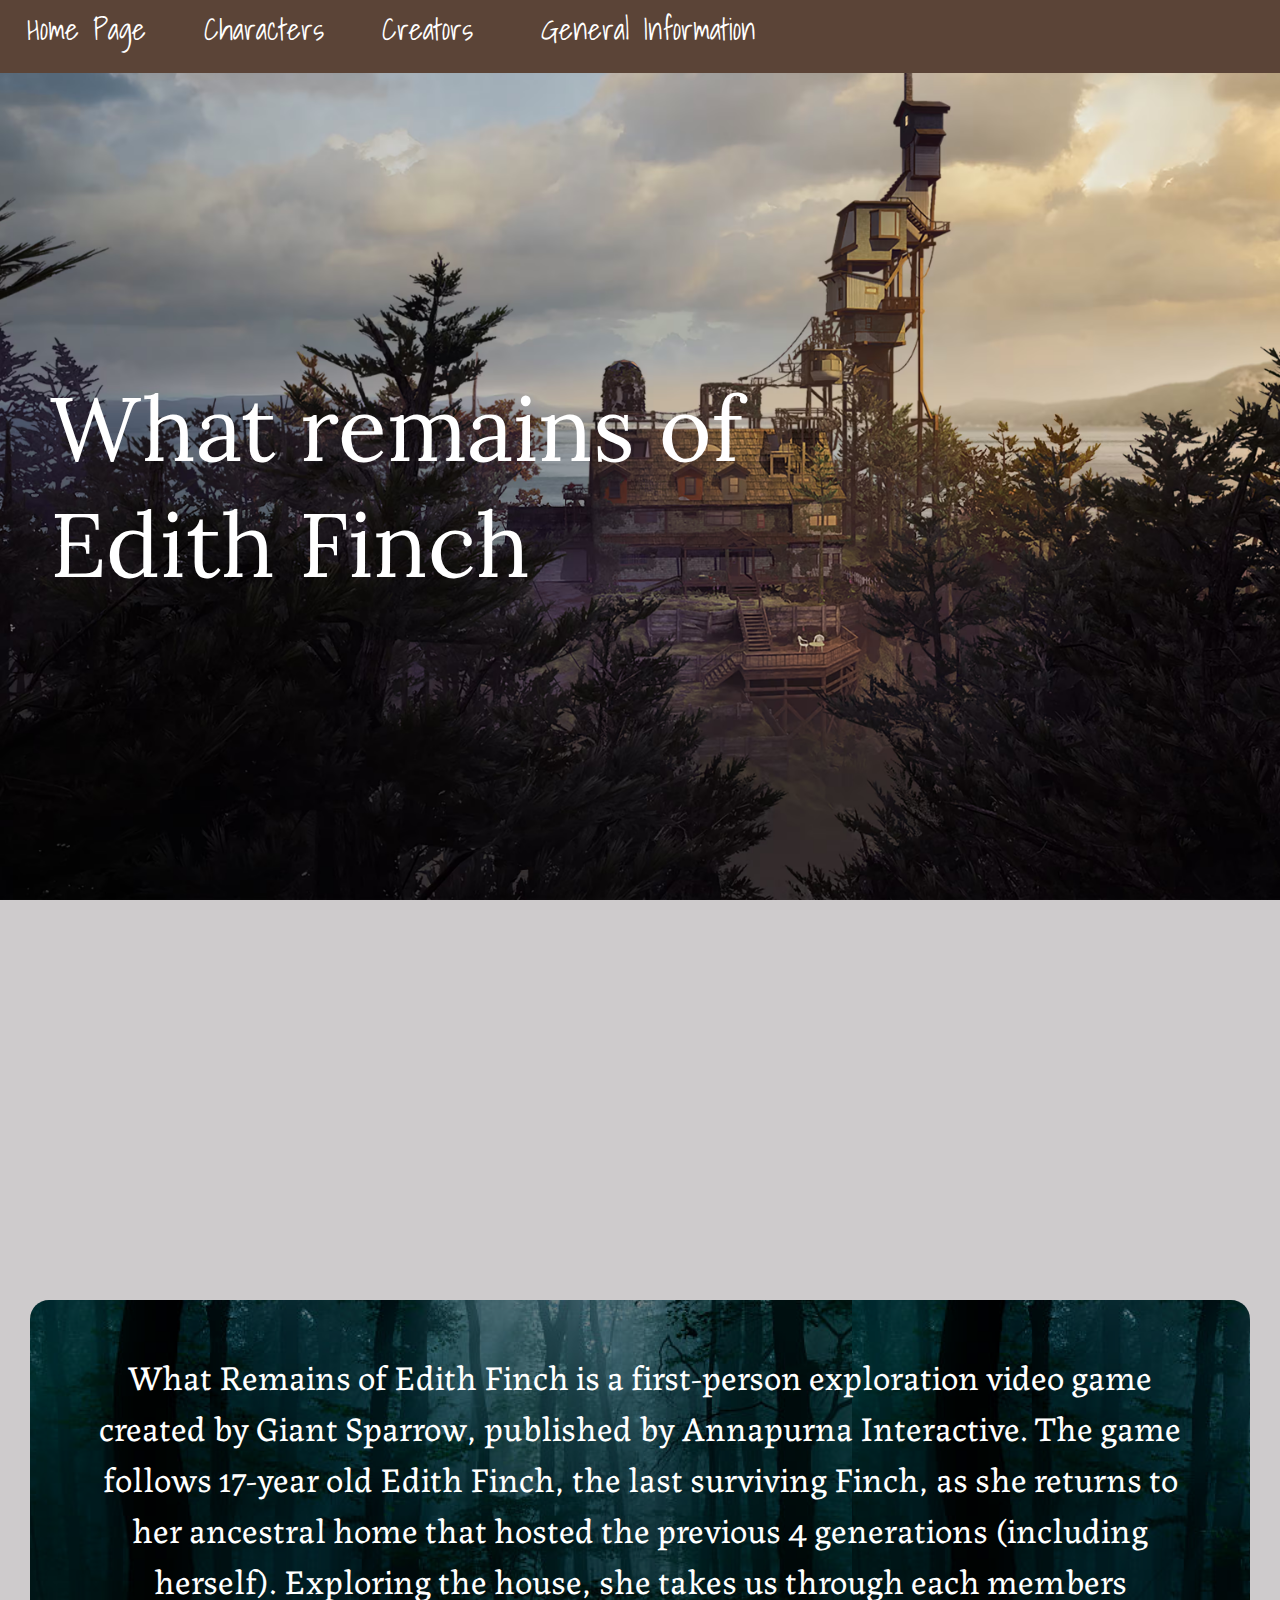
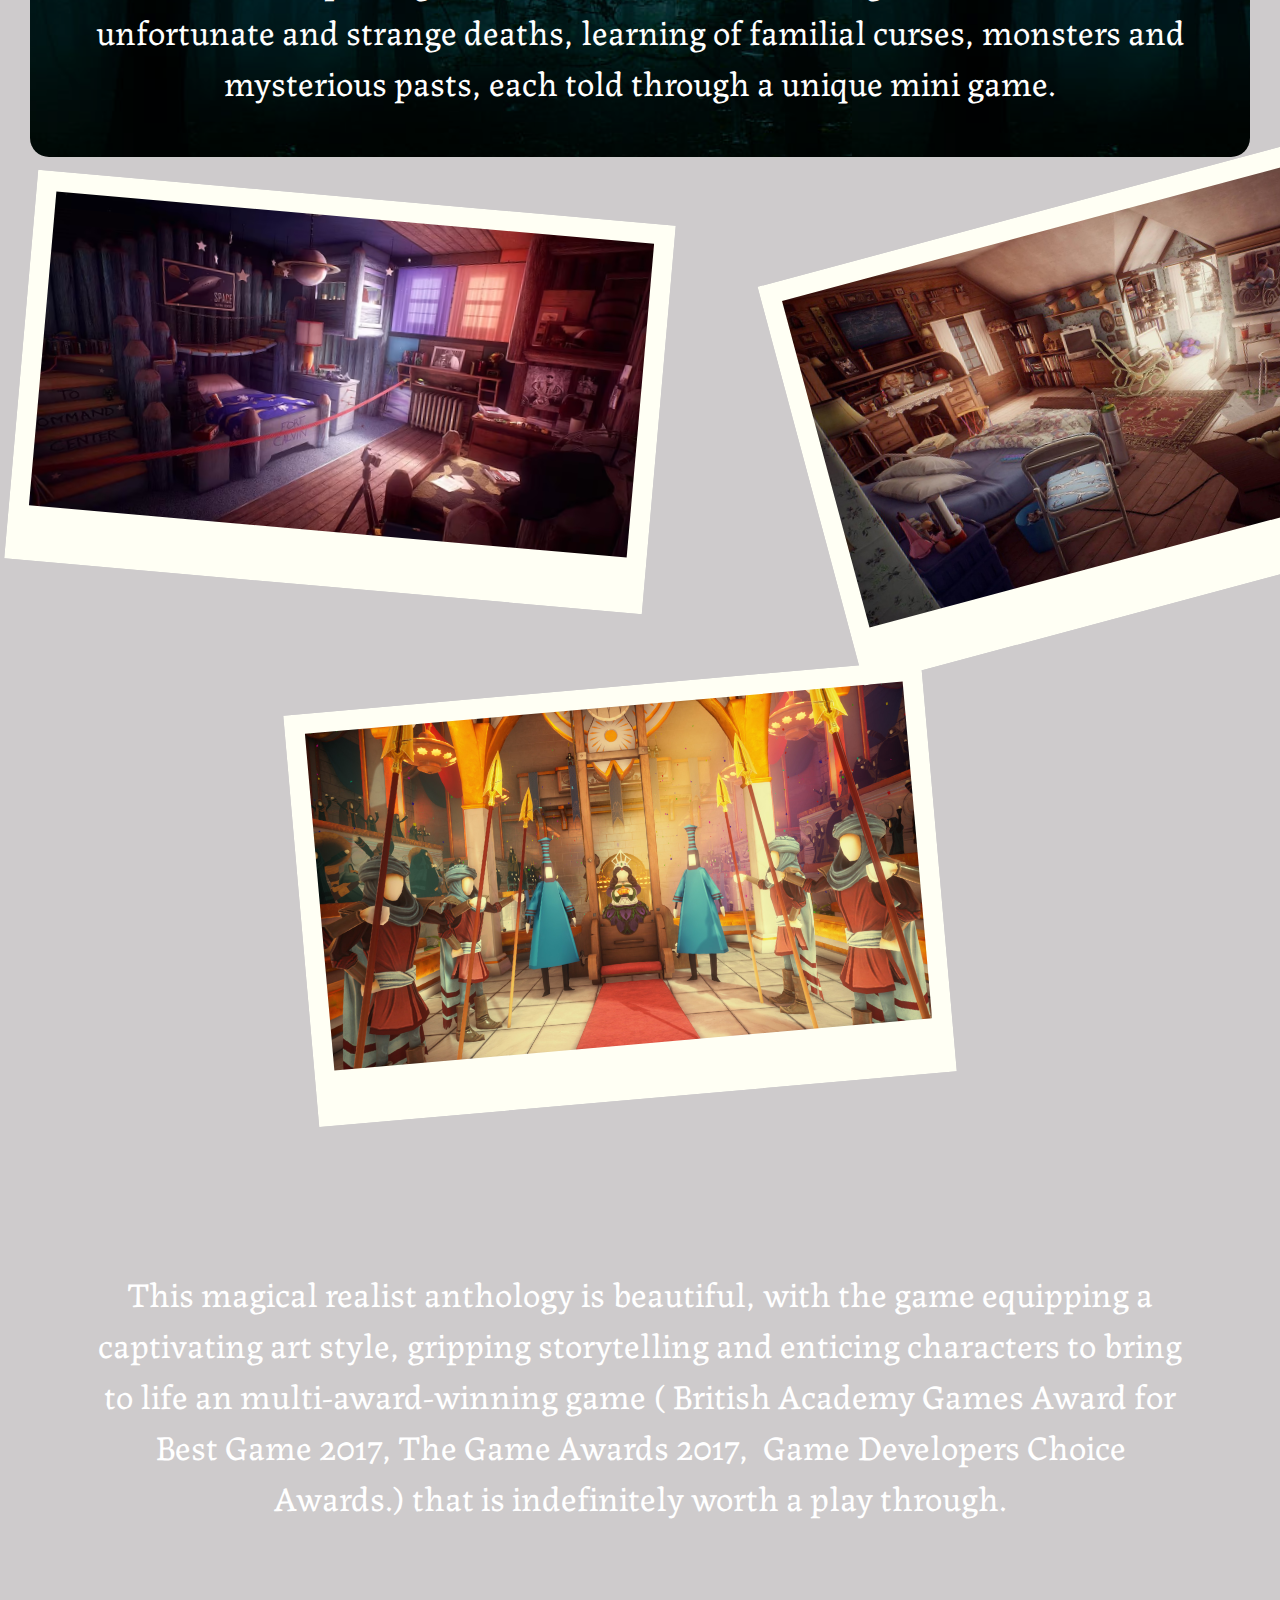
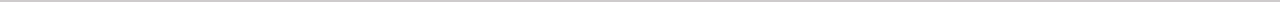
<file: docs/index.html>
<html>

<head>

<link rel="stylesheet" href="main.css">
  <title>What Remains of Edith Finch</title>

</head>

<body>
  <div class=" Menu_bar">
       <a href= "index.html">Home Page</a>
       <a href="Characters.html">Characters</a>
       <a href= "creators.html"> Creators </a>
       <a href= "General_information.html"> General Information </a> 
    </div>
  
  
<div class="Title"   style= "background-image: url('titlepage_03.jpg')"> 
  What remains of
  <br> Edith Finch
  </div> 
  
  
  
    <p style= "background: url('probsthis.jpg')"> 
   What Remains of Edith Finch is a first-person exploration video game created by Giant Sparrow, published by Annapurna Interactive.  The game follows 17-year old Edith Finch, the last surviving Finch, as she returns to her ancestral home that hosted the previous  4 generations (including herself). Exploring the house, she takes us through each members unfortunate and strange deaths, learning of familial curses, monsters and mysterious pasts, each told through a unique mini game. 
  </p>
  
<div id="pictures1">
  <div class="game" id="Calvinsroom">
  
  <img src="img_01.jpg" alt="Calvins room">
  </div>
    <div class="game" id="Mollysroom">
    <img src="img_03.jpg" alt="Lewis Gameplay">
    </div>
  <div class="game" id="Ediesroom">
  <img src="img_04.jpg" alt="Edie's Room">
  </div>
</div>
  <p style="background-image: url('probsthis.jpg');">
    This magical realist anthology is beautiful, with the game equipping a captivating art style, gripping storytelling and enticing characters to bring to life an multi-award-winning game ( British Academy Games Award for Best Game 2017, The Game Awards 2017,  Game Developers Choice Awards.) that is indefinitely worth a play through.
  </p>
    
  
</body>
</html>
</file>
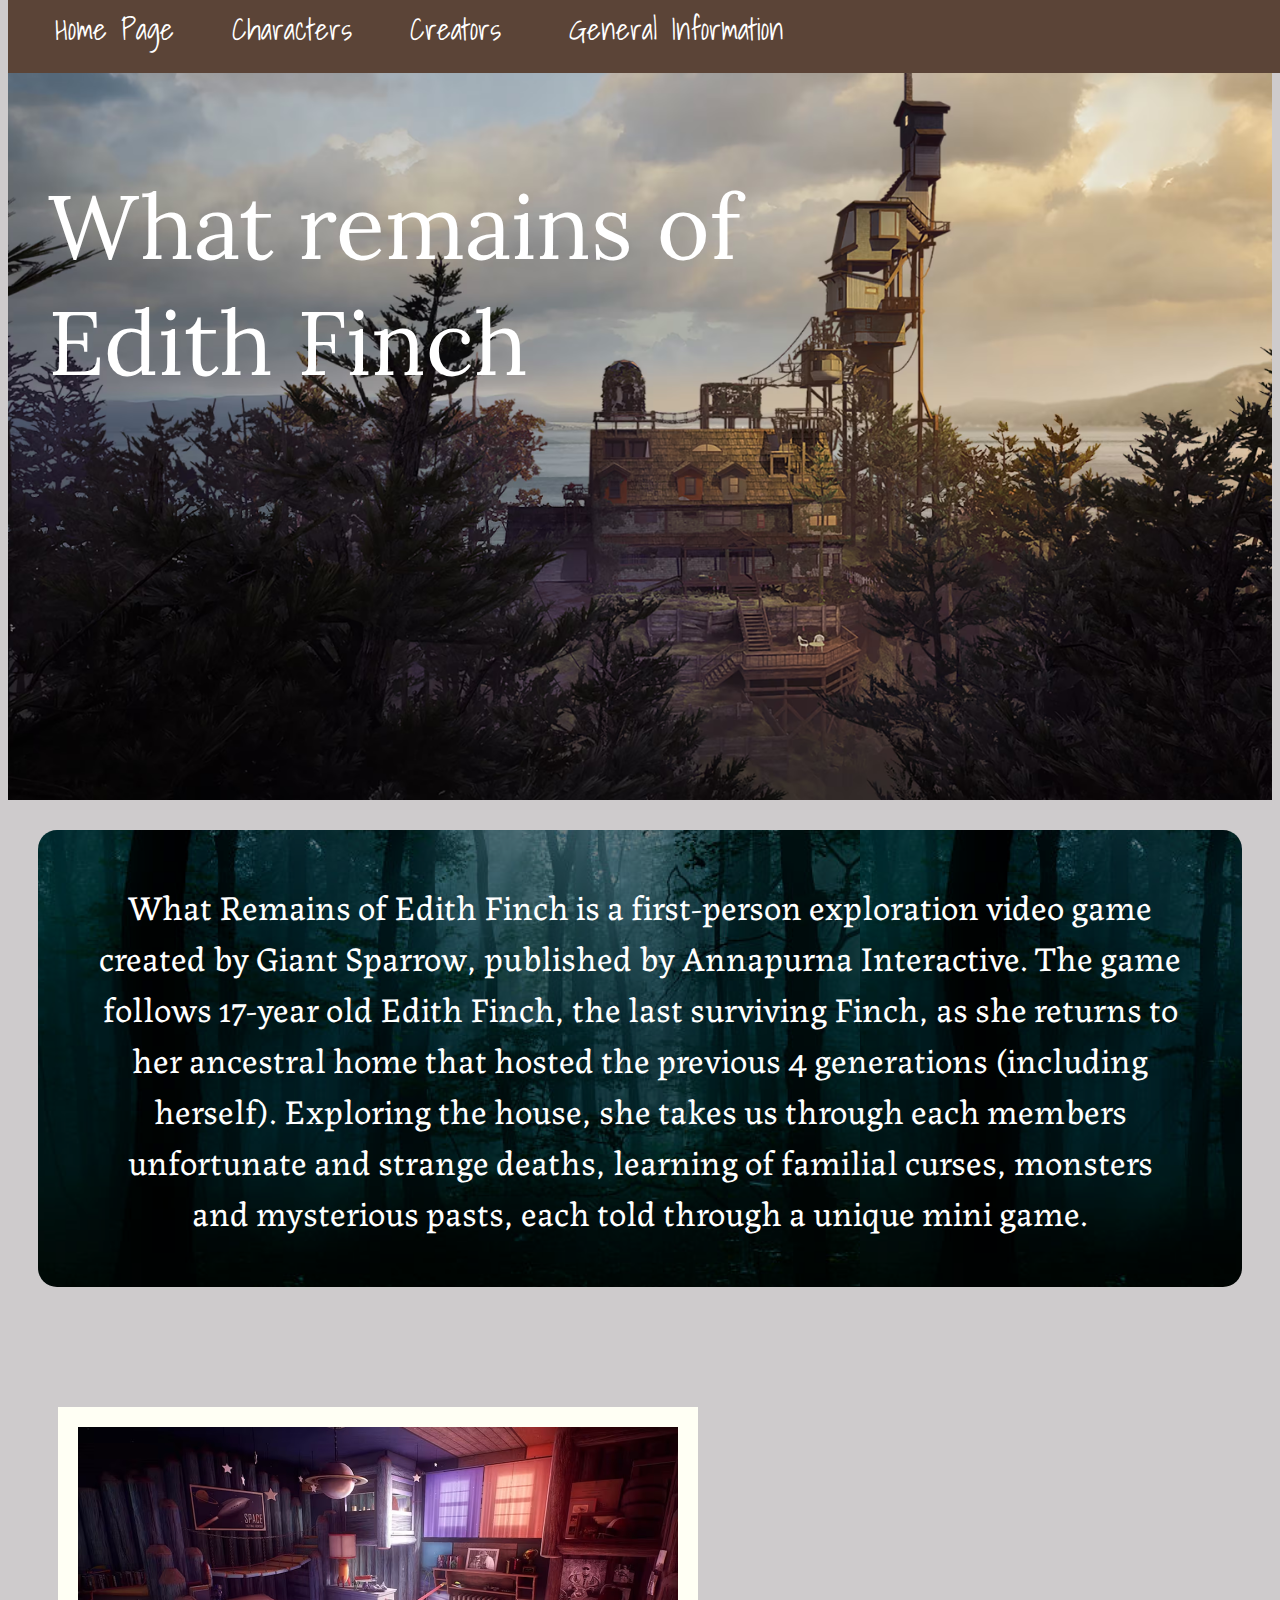
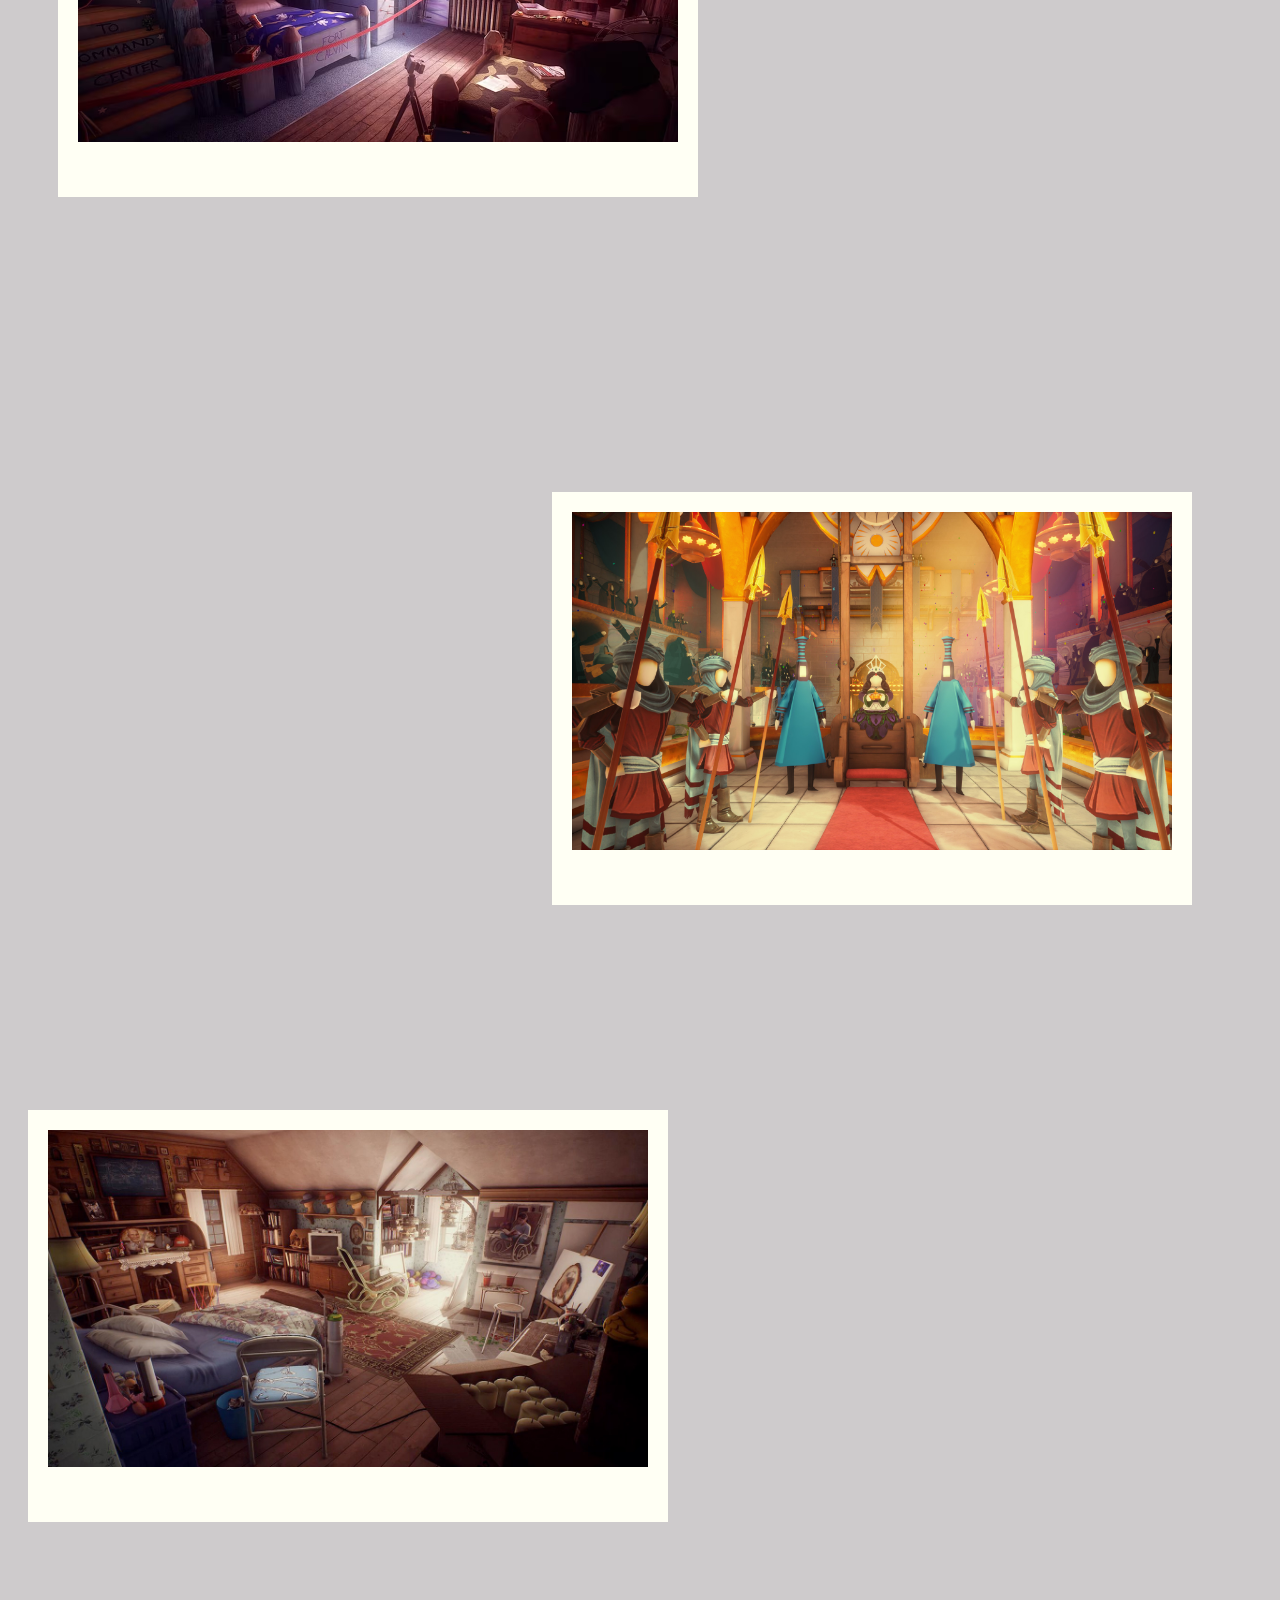
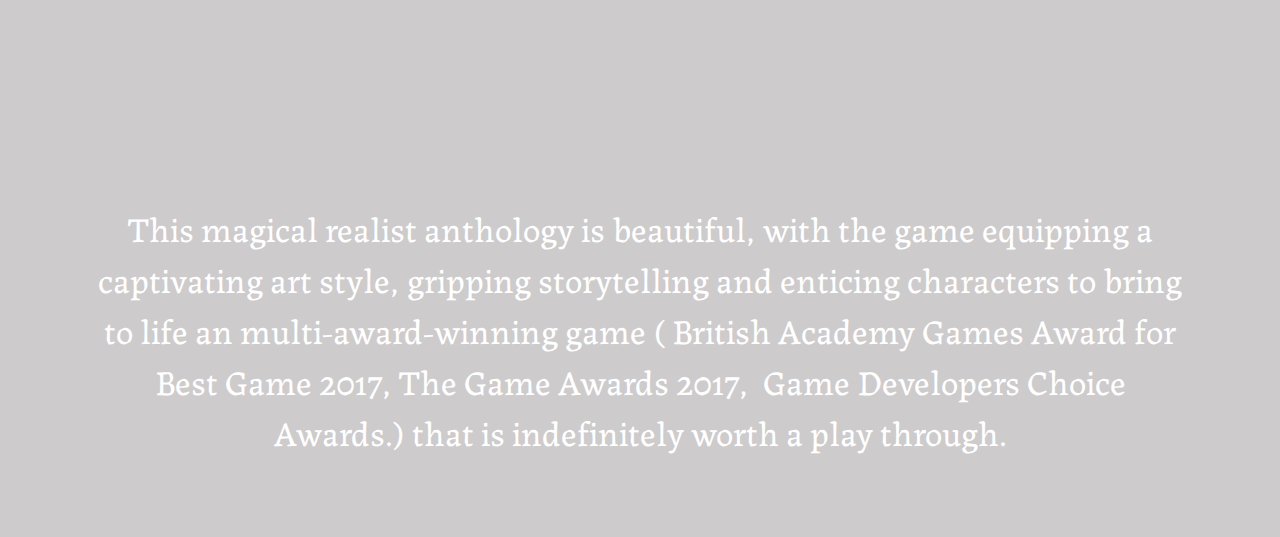
<file: website/index.html>
<html>

<head>

<link rel="stylesheet" href="main.css">
  <title>What Remains of Edith Finch</title>

</head>

<body>
  <div class=" Menu_bar">
       <a href= "index.html">Home Page</a>
       <a href="Characters.html">Characters</a>
    <a href= "creators.html"> Creators </a>
       <a href= "General_information.html"> General Information </a> 
    </div>
  
  
<div style="background-image: url('titlepage_03.jpg')"> 
 <div class="Title"> What remains of
  <br> Edith Finch
  </div>
  </div>
  
  
    <p style= "background: url('probsthis.jpg')"> 
   What Remains of Edith Finch is a first-person exploration video game created by Giant Sparrow, published by Annapurna Interactive.  The game follows 17-year old Edith Finch, the last surviving Finch, as she returns to her ancestral home that hosted the previous  4 generations (including herself). Exploring the house, she takes us through each members unfortunate and strange deaths, learning of familial curses, monsters and mysterious pasts, each told through a unique mini game. 
  </p>
  
 
<div class="help">
<img src="img_01.jpg" alt="Calvins room">
</div>
   <div class="pls">
   <img src="img_03.jpg" alt="Lewis Gameplay">
   </div>
<div class="ded">
<img src="img_04.jpg" alt="Edie's Room">
</div>
  
  
  <p style="background-image: url('probsthis.jpg');">
    This magical realist anthology is beautiful, with the game equipping a captivating art style, gripping storytelling and enticing characters to bring to life an multi-award-winning game ( British Academy Games Award for Best Game 2017, The Game Awards 2017,  Game Developers Choice Awards.) that is indefinitely worth a play through.
  </p>
    
  
</body>
</html>
</file>
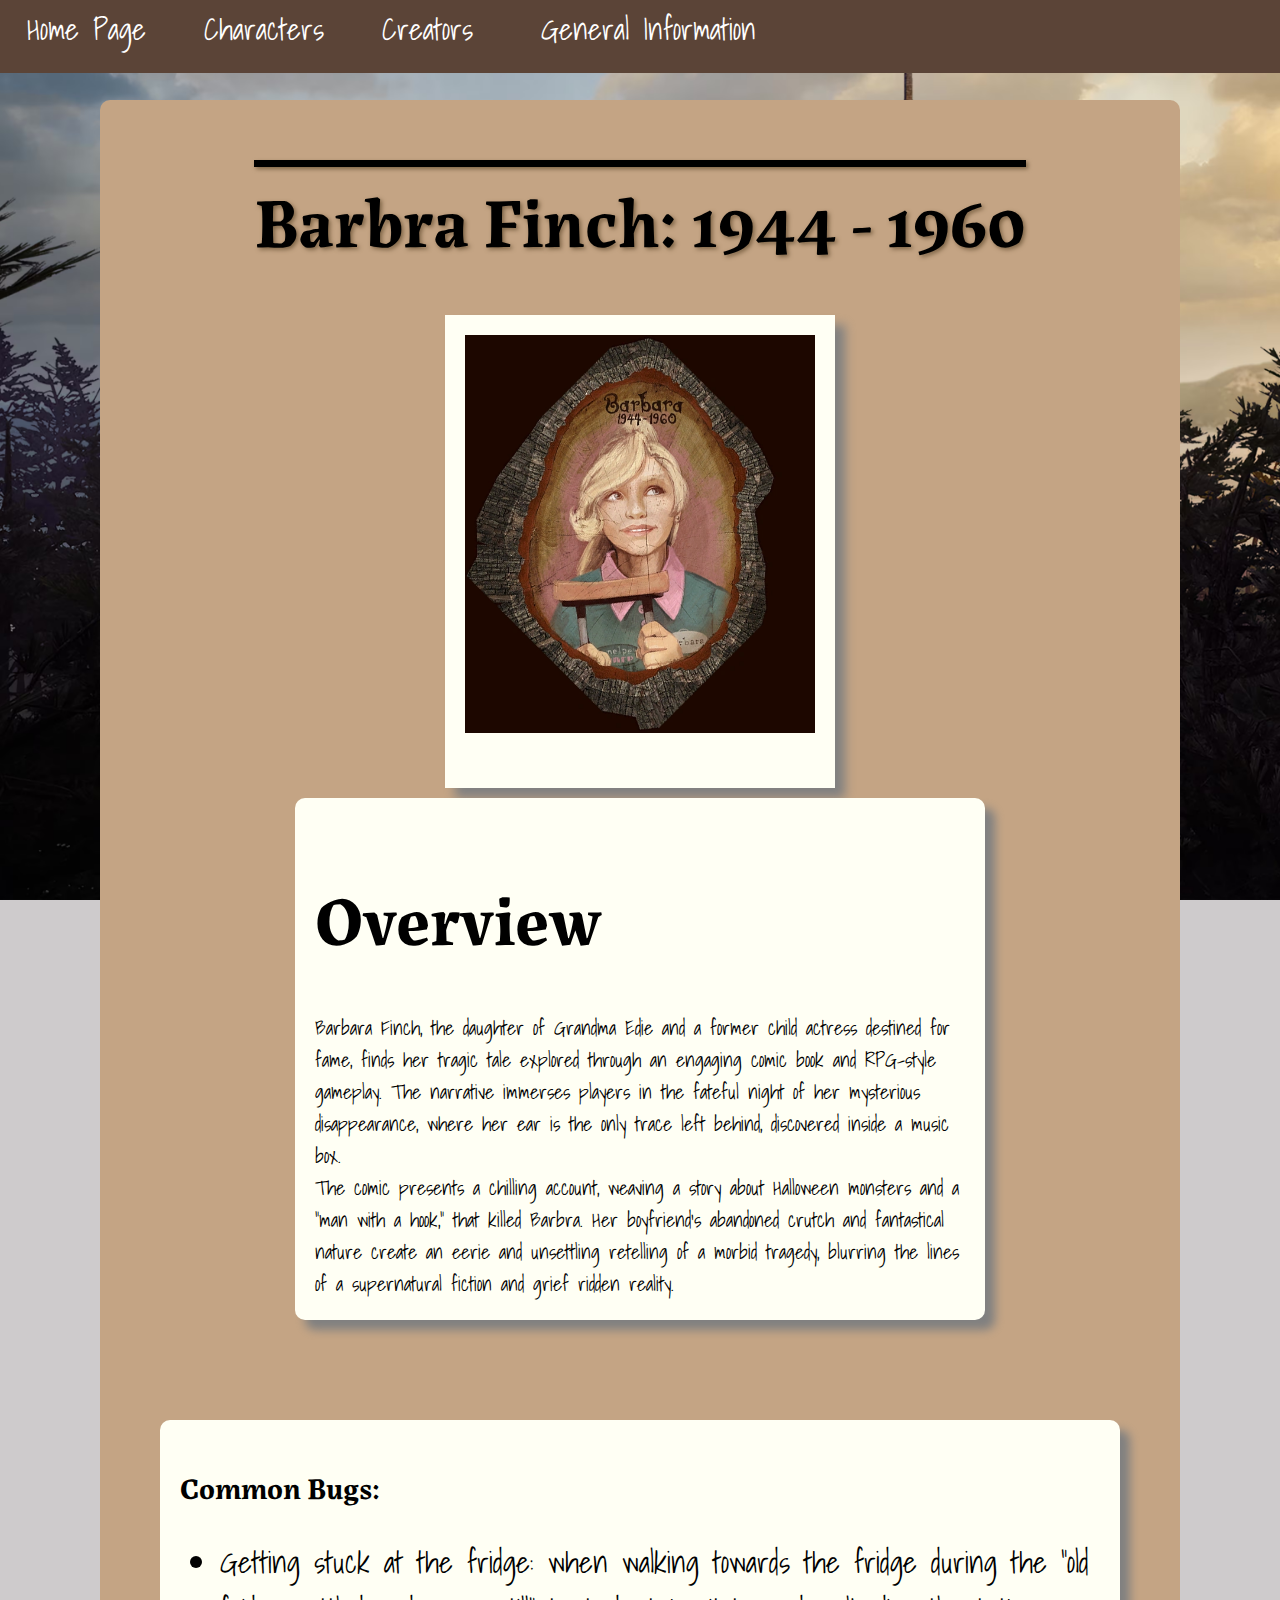
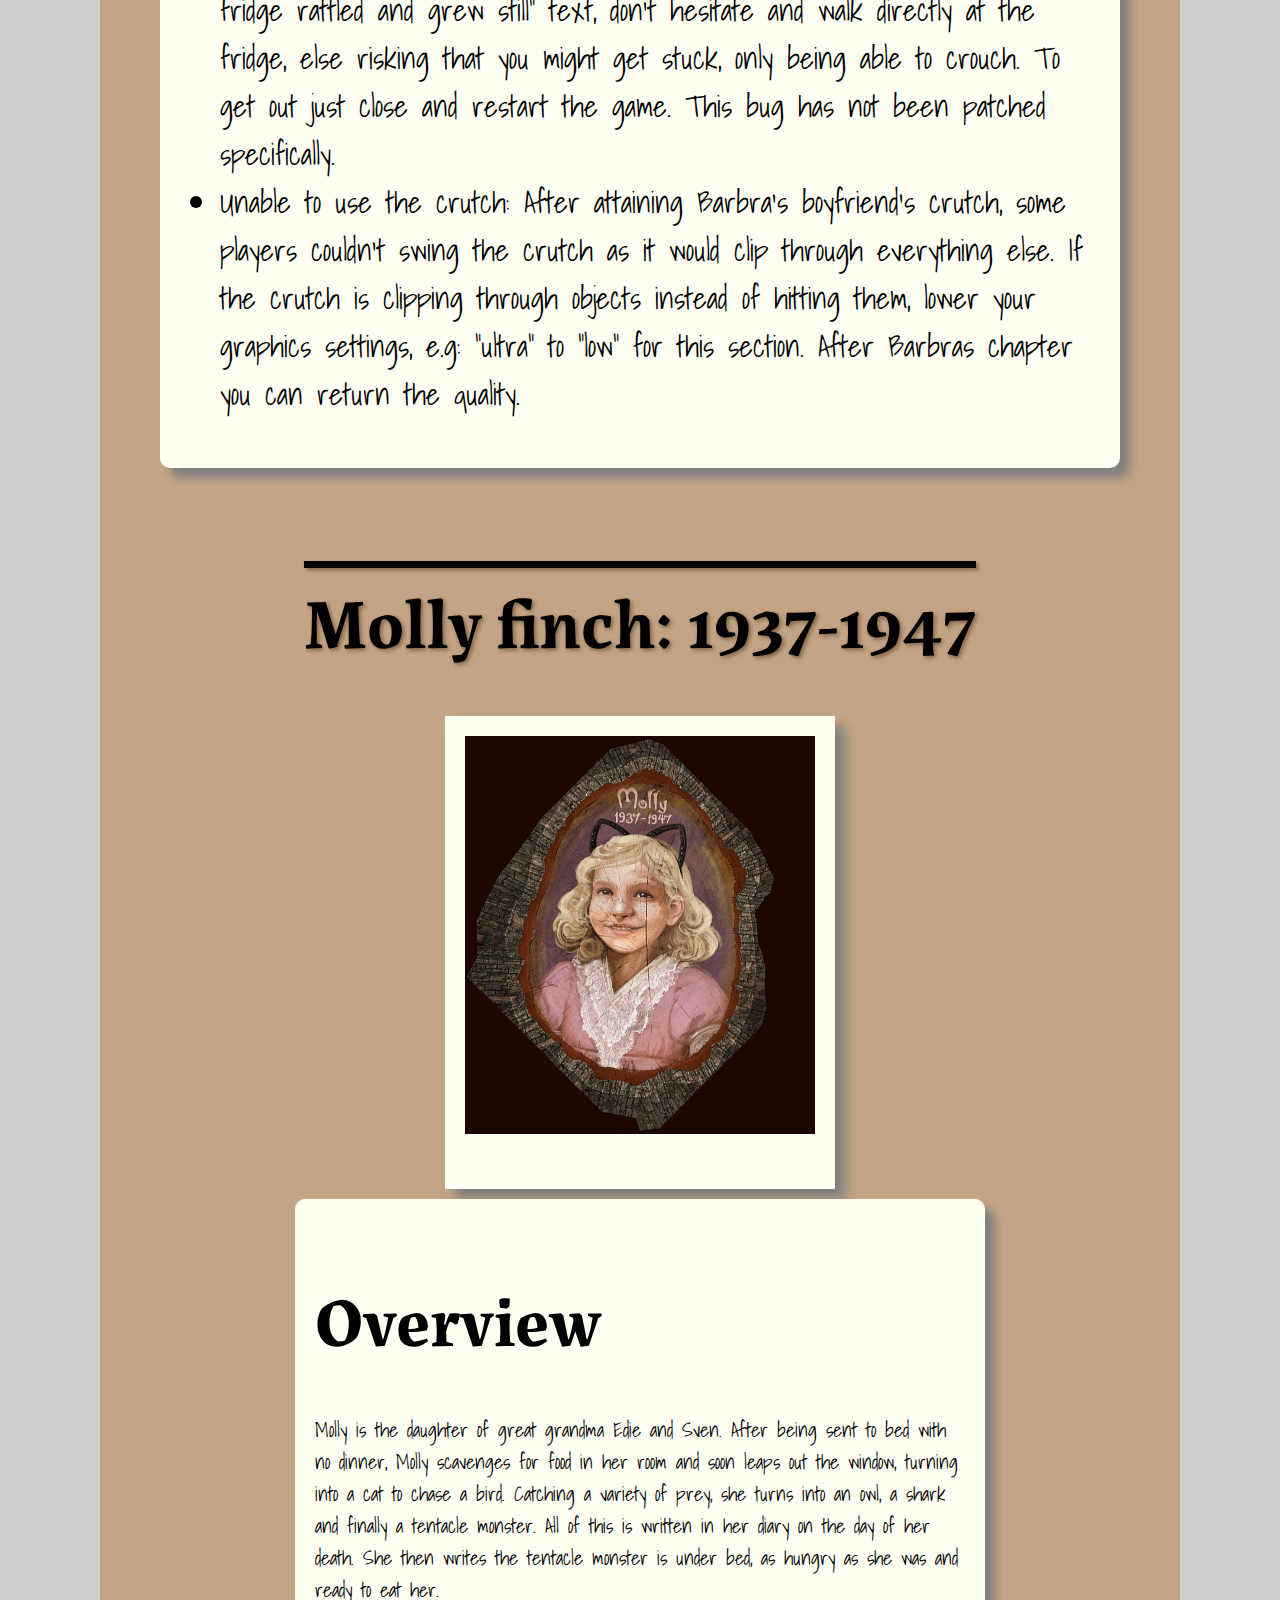
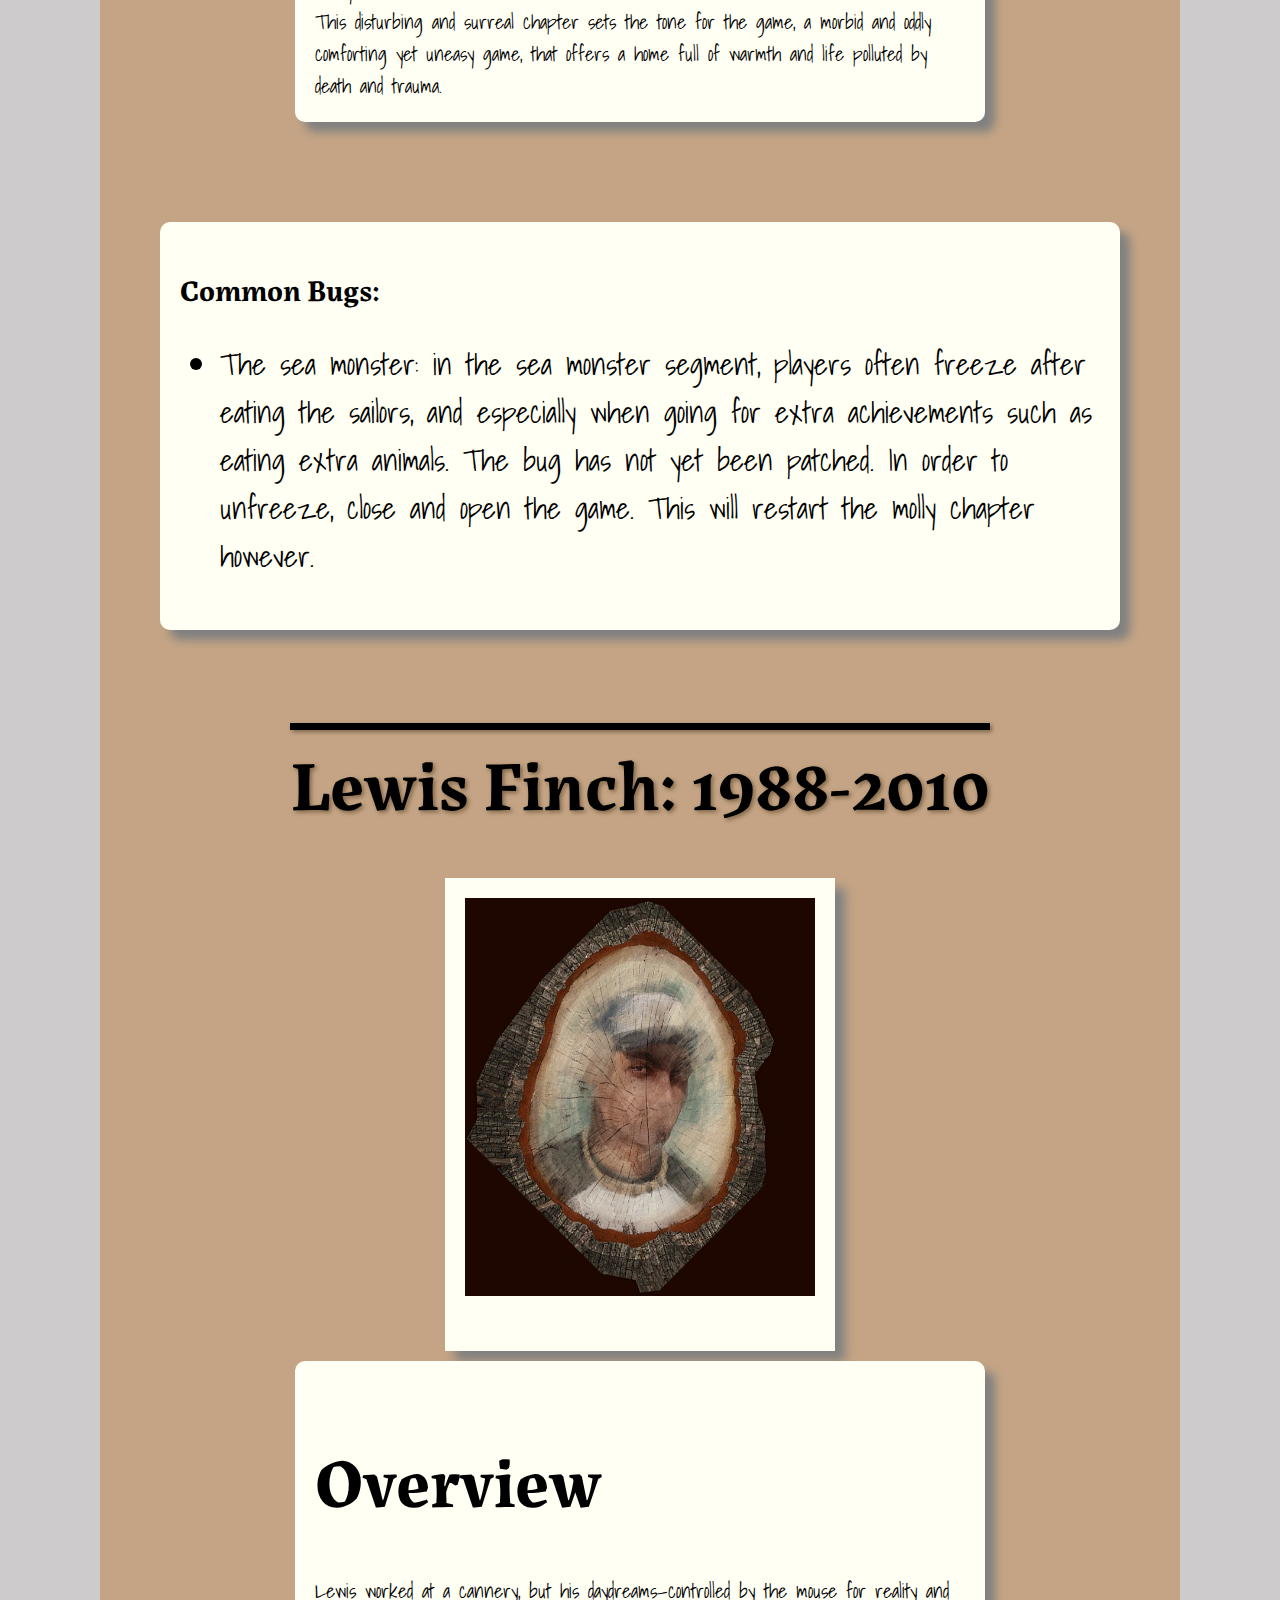
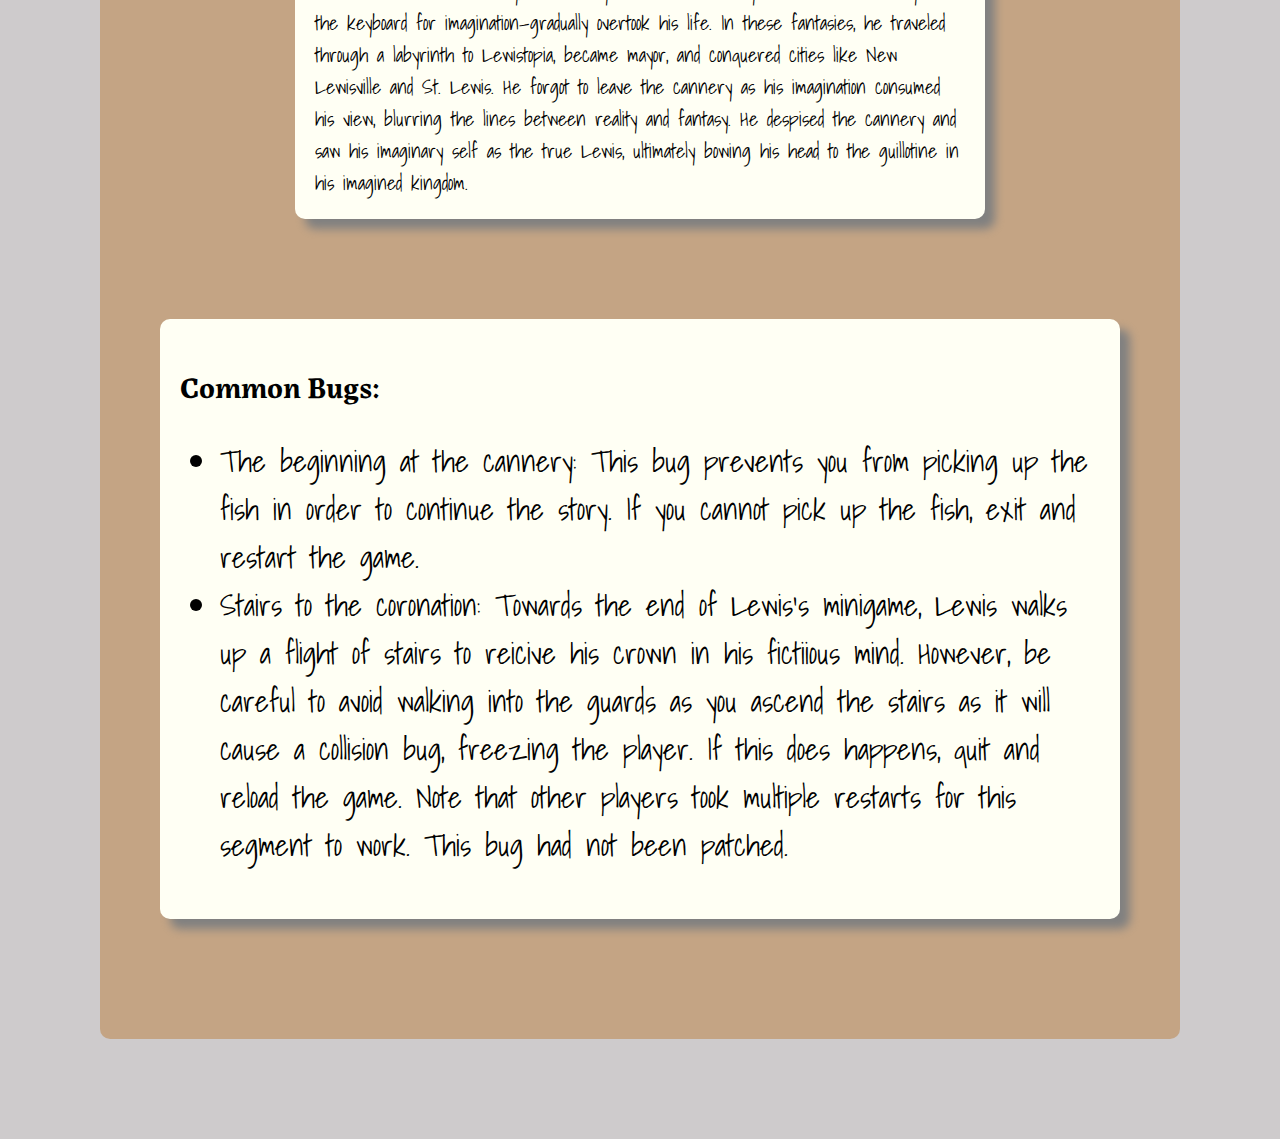
<file: docs/Characters.html>
<html>

<head>
  <title>Characters</title>
  <link rel="stylesheet" href="main.css">
</head>


<body style="background-image: url('titlepage_03.jpg')">

  <div class=" Menu_bar">
    <a href="index.html">Home Page</a>
    <a href="Characters.html">Characters</a>
    <a href="creators.html"> Creators </a>
    <a href="General_information.html"> General Information </a>
  </div>


  <div class="Brownbackground">

    <div class="name">
      <h1>Barbra Finch: 1944 - 1960  </h1>
       
    </div>  
    <div class="row">
        <img src="barbra.jpg" alt="Barbra_portrait" class="portrait">
      
  
      
      <div class="maintext textbox">
        <h1>Overview</h1>
        Barbara Finch, the daughter of Grandma Edie and a former child actress destined for fame, finds her tragic tale
        explored through an engaging comic book and RPG-style gameplay. The narrative immerses players in the fateful
        night of her mysterious disappearance, where her ear is the only trace left behind, discovered inside a music box.
        <br>The comic presents a chilling account, weaving a story about Halloween monsters and a "man with a hook," that
        killed Barbra. Her boyfriend's abandoned crutch and fantastical nature create an eerie and unsettling retelling of
        a morbid tragedy, blurring the lines of a supernatural fiction and grief ridden reality.
      </div>
  
    </div>

    <div class="bugs textbox">
      <h2>Common Bugs:</h2>
      <ul>
        <li> Getting stuck at the fridge: when walking towards the fridge during the “old fridge rattled and grew still"
          text, don’t hesitate and walk directly at the fridge, else risking that you might get stuck, only being able
          to crouch. To get out just close and restart the game. This bug has not been patched specifically.</li>
        <li>Unable to use the crutch: After attaining Barbra’s boyfriend's crutch, some players couldn't swing the
          crutch as it would clip through everything else. If the crutch is clipping through objects instead of hitting
          them, lower your graphics settings, e.g: “ultra” to “low” for this section. After Barbras chapter you can
          return the quality.</li>
      </ul>
    </div>



    <div class="name">
      <h1> Molly finch: 1937-1947</h1>
    </div>
    

    <div class="row">
      <img src="mollyfinch.jpg" alt="molly finch" class="portrait">
      
      
      <div class="maintext textbox">
        <h1>Overview</h1>
        Molly is the daughter of great grandma Edie and Sven. After being sent to bed with no dinner, Molly scavenges for
        food in her room and soon leaps out the window, turning into a cat to chase a bird. Catching a variety of prey,
        she turns into an owl, a shark and finally a tentacle monster.
        All of this is written in her diary on the day of her death. She then writes the tentacle monster is under bed, as
        hungry as she was and ready to eat her.
        <br>This disturbing and surreal chapter sets the tone for the game, a morbid and oddly comforting yet uneasy game,
        that offers a home full of warmth and life polluted by death and trauma.
      </div>
    </div>
    <div class="bugs textbox">
      <h2>Common Bugs:</h2>
      <ul>
        <li> The sea monster: in the sea monster segment, players often freeze after eating the sailors, and especially
          when going for extra achievements such as eating extra animals. The bug has not yet been patched. In order to
          unfreeze, close and open the game. This will restart the molly chapter however.</li>
      </ul>
    </div>


    <div class="name">
      <h1>Lewis Finch: 1988-2010</h1>
    </div>
    
    <div class="row">
      <img src="lewisfinch.jpg" class="portrait">
      <div class="maintext textbox">
        <h1>Overview</h1>
        Lewis worked at a cannery, but his daydreams—controlled by the mouse for reality and the keyboard for
        imagination—gradually overtook his life. In these fantasies, he traveled through a labyrinth to Lewistopia, became
        mayor, and conquered cities like New Lewisville and St. Lewis. He forgot to leave the cannery as his imagination
        consumed his view, blurring the lines between reality and fantasy. He despised the cannery and saw his imaginary
        self as the true Lewis, ultimately bowing his head to the guillotine in his imagined kingdom.
      </div>
    </div>
    <div class="bugs textbox">
      <h2>Common Bugs:</h2>
      <ul>
        <li> The beginning at the cannery: This bug prevents you from picking up the fish in order to continue the
          story. If you cannot pick up the fish, exit and restart the game.
        </li>
        <li> Stairs to the coronation: Towards the end of Lewis's minigame, Lewis walks up a flight of stairs to reicive
          his crown in his fictiious mind. However, be careful to avoid walking into the guards as you ascend the stairs
          as it will cause a collision bug, freezing the player. If this does happens, quit and reload the game. Note
          that other players took multiple restarts for this segment to work. This bug had not been patched.
        </li>
      </ul>
    </div>
  </div>

</body>

</html>
</file>
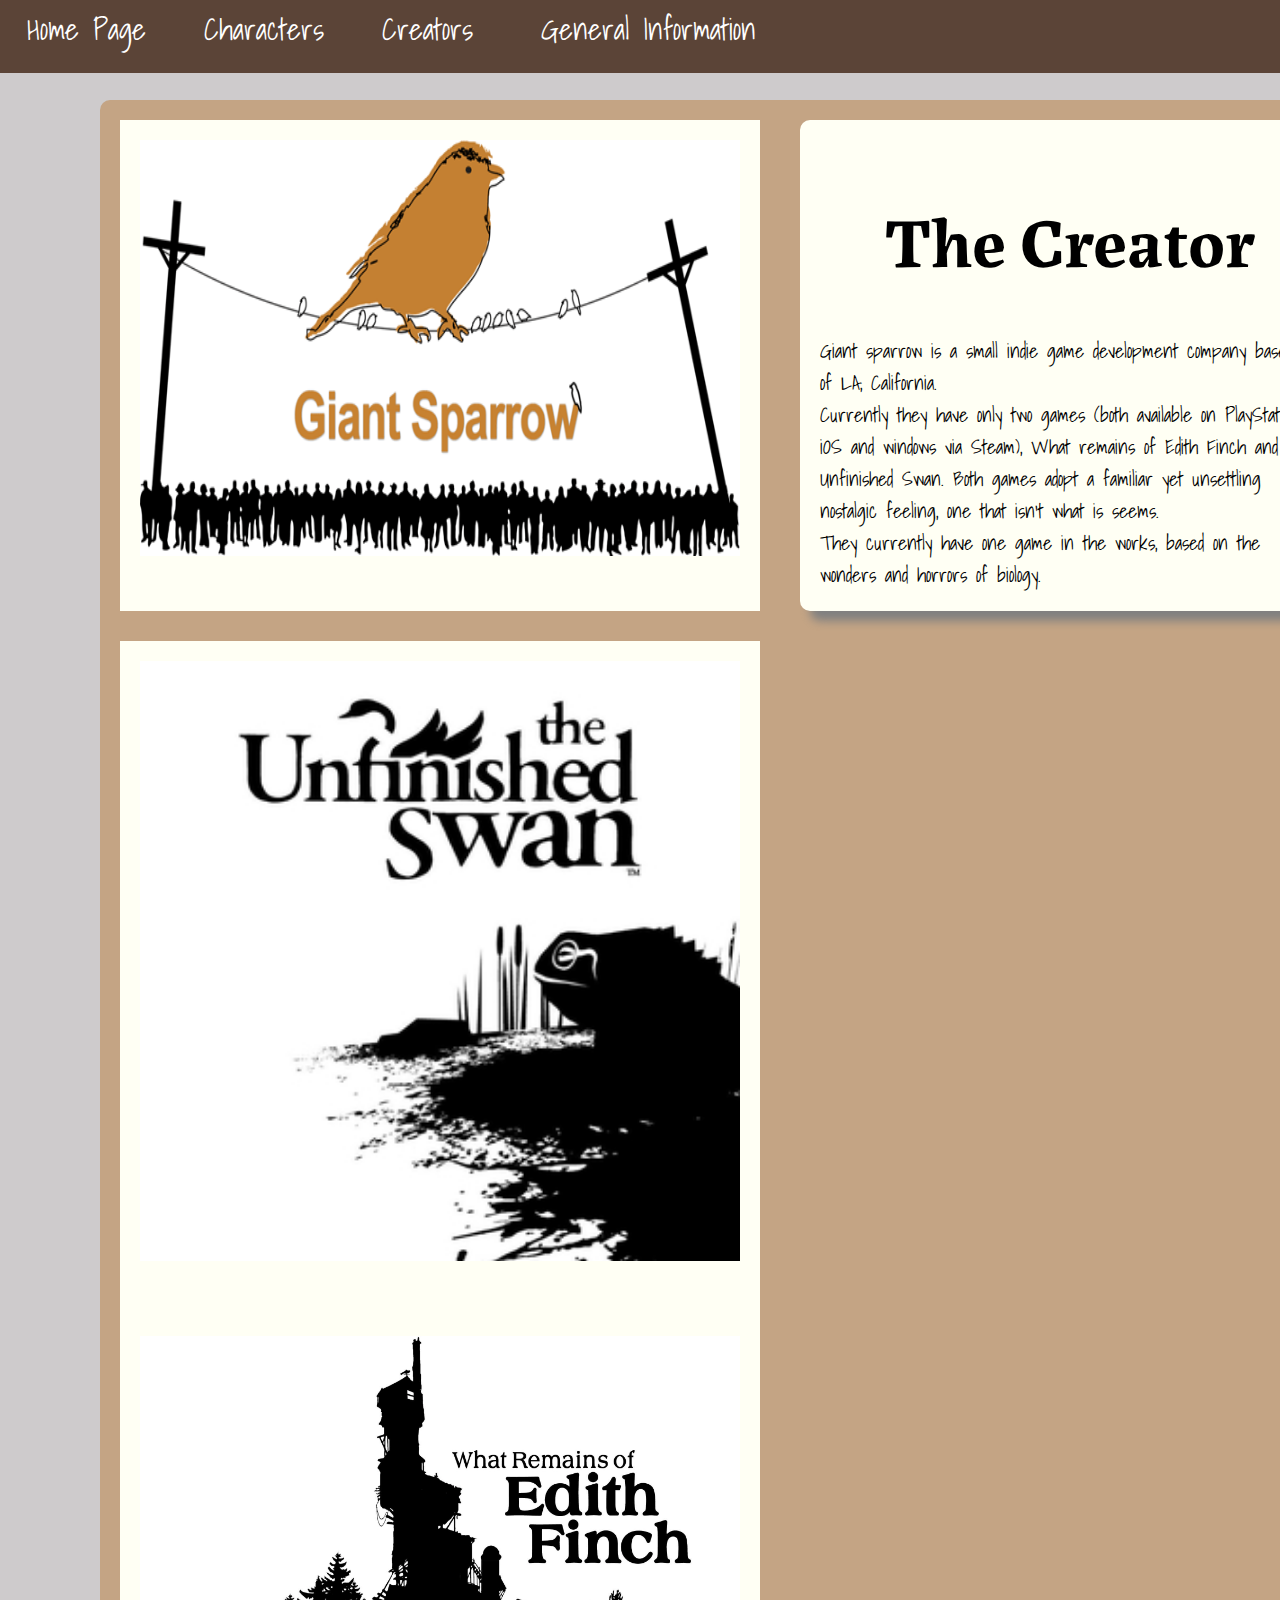
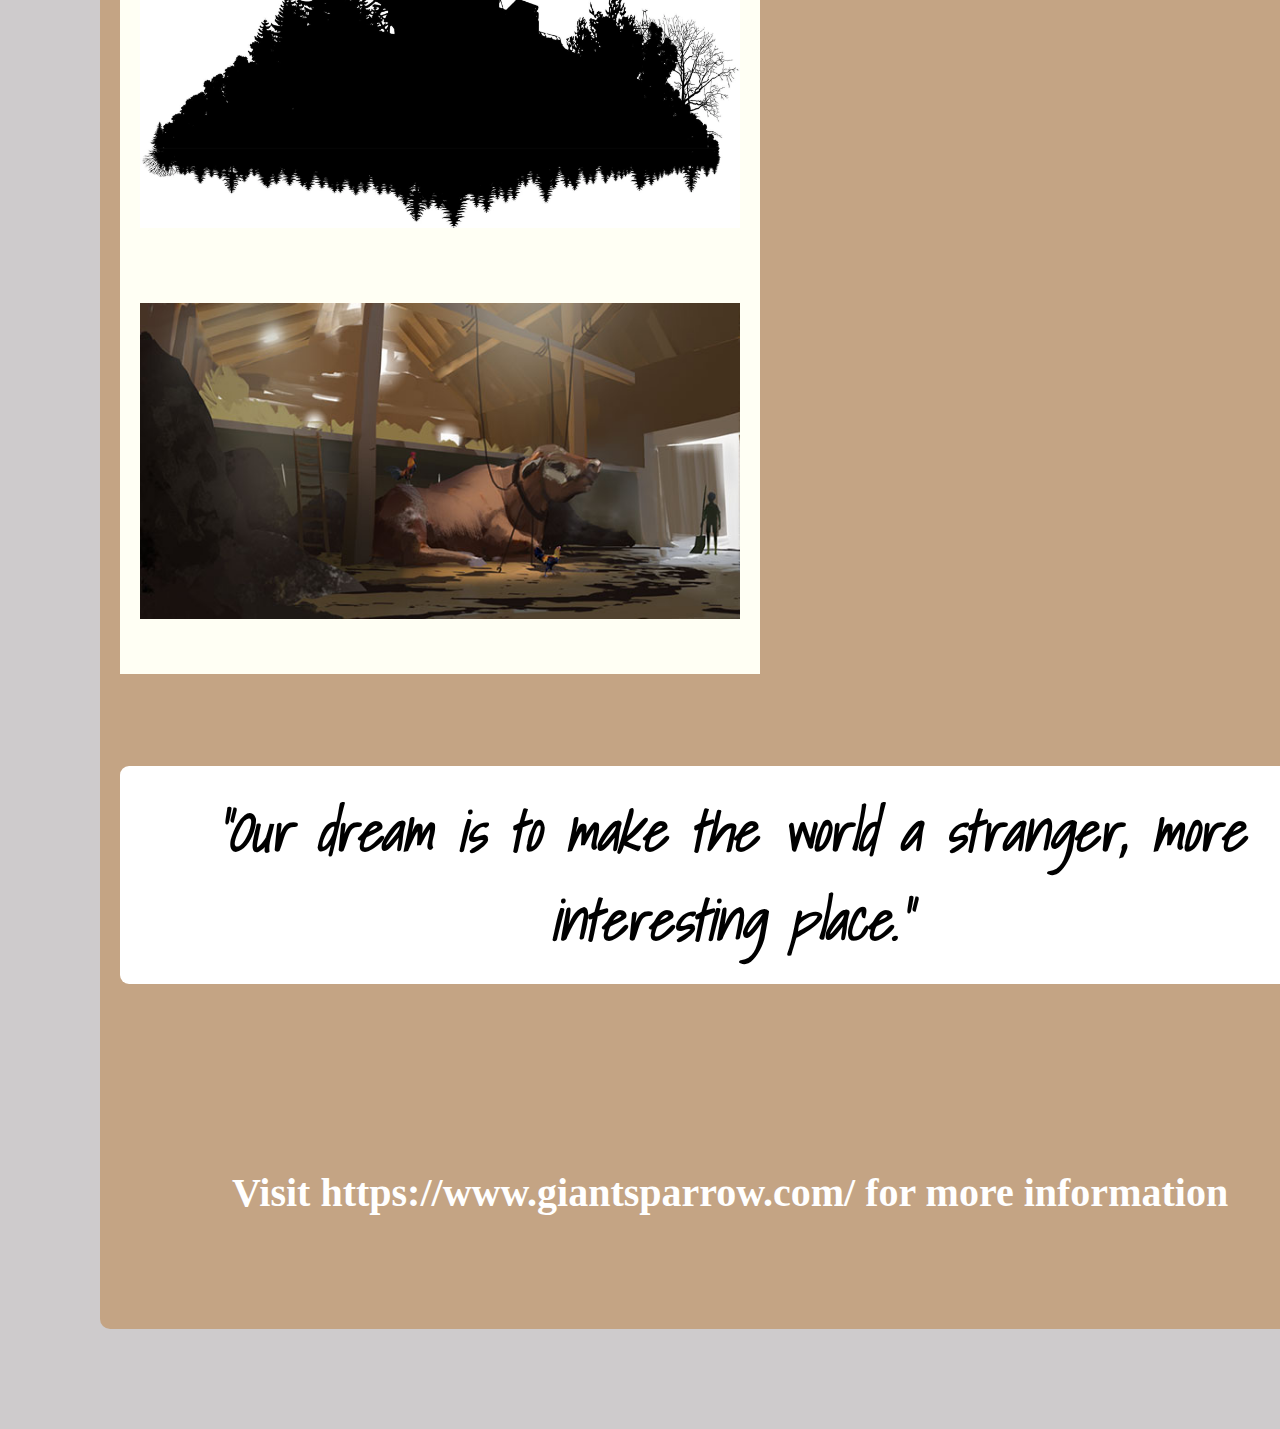
<file: docs/creators.html>
<html>

<head>
<title>Creators</title>
<link rel="stylesheet" href="main.css">

</head>

<body>
   <div class=" Menu_bar">
       <a href= "index.html">Home Page</a>
       <a href="Characters.html">Characters</a>
     <a href="creators.html"> Creators </a>
       <a href= "General_information.html"> General Information </a> 
    </div>
 
 <div class="Brownbackground">

    <div class="creator">
        <img src="giantsparrow.jpg" alt="Giant sparrow logo">
      <div class="textbox">  
        <div class="thecreator">
        <h1>The Creator</h1>
        </div>
        <div class="creatortext">
        Giant sparrow is a small indie game development company based out of LA, California.
        <br>Currently they have only two games (both available on PlayStation, iOS and windows via Steam), What remains of Edith Finch and The Unfinished Swan. Both games adopt a familiar yet unsettling nostalgic feeling, one that isn’t what is seems.
        <br>They currently have one game in the works, based on the wonders and horrors of biology.
        </div>
      </div> 
  </div>

    <div class="pictures1">

     <div class="resize"> 
      <img src="creators1.jpg" alt="The_unfinished_swan">
     </div> 
      <img src="creators2.jpg" alt= "WROEF">
      <img src="creators3.jpg" alt= "upcominggame">



    </div>


    <div class="quote">
      <h5> <em>“Our dream is to make the world a stranger, more interesting place.”</em>
      </h5>
    </div> 
    <h6>
    Visit https://www.giantsparrow.com/ for more information
      </h6>

  </div>
</body>

</html>
</file>
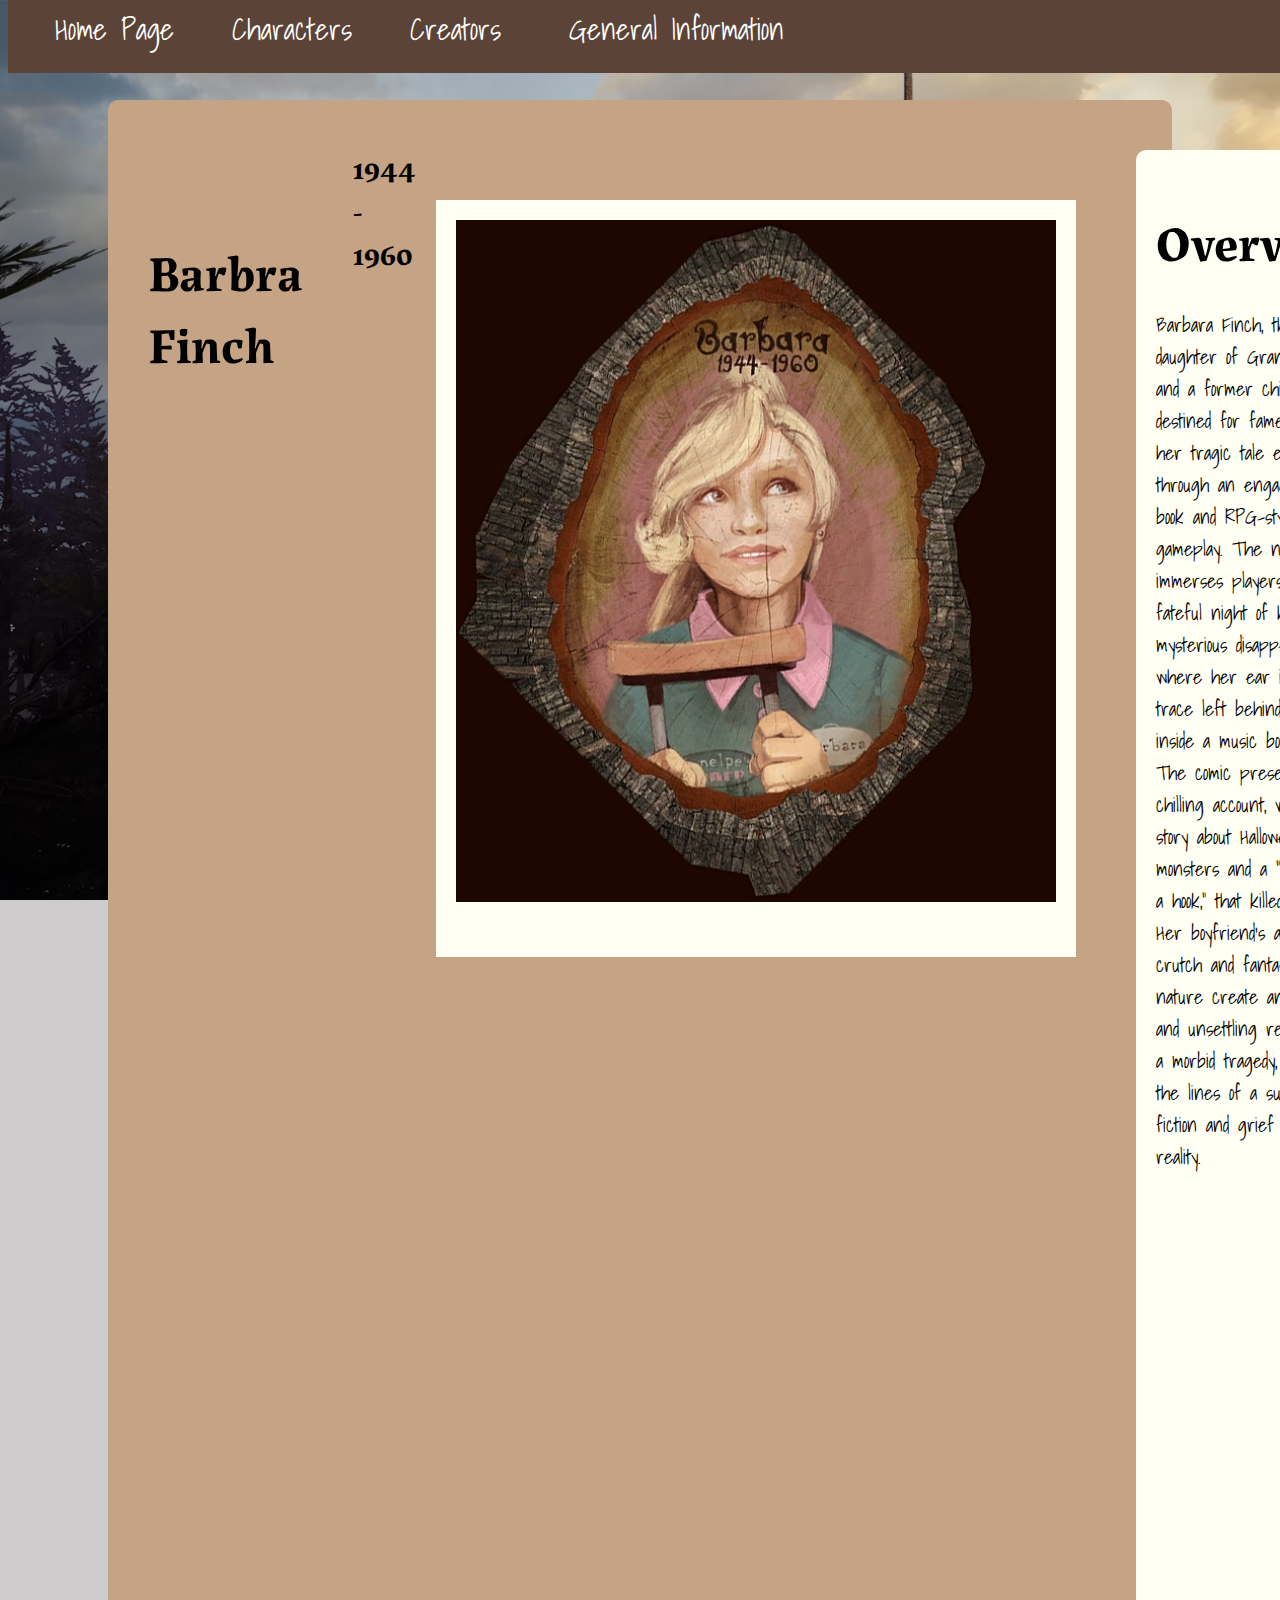
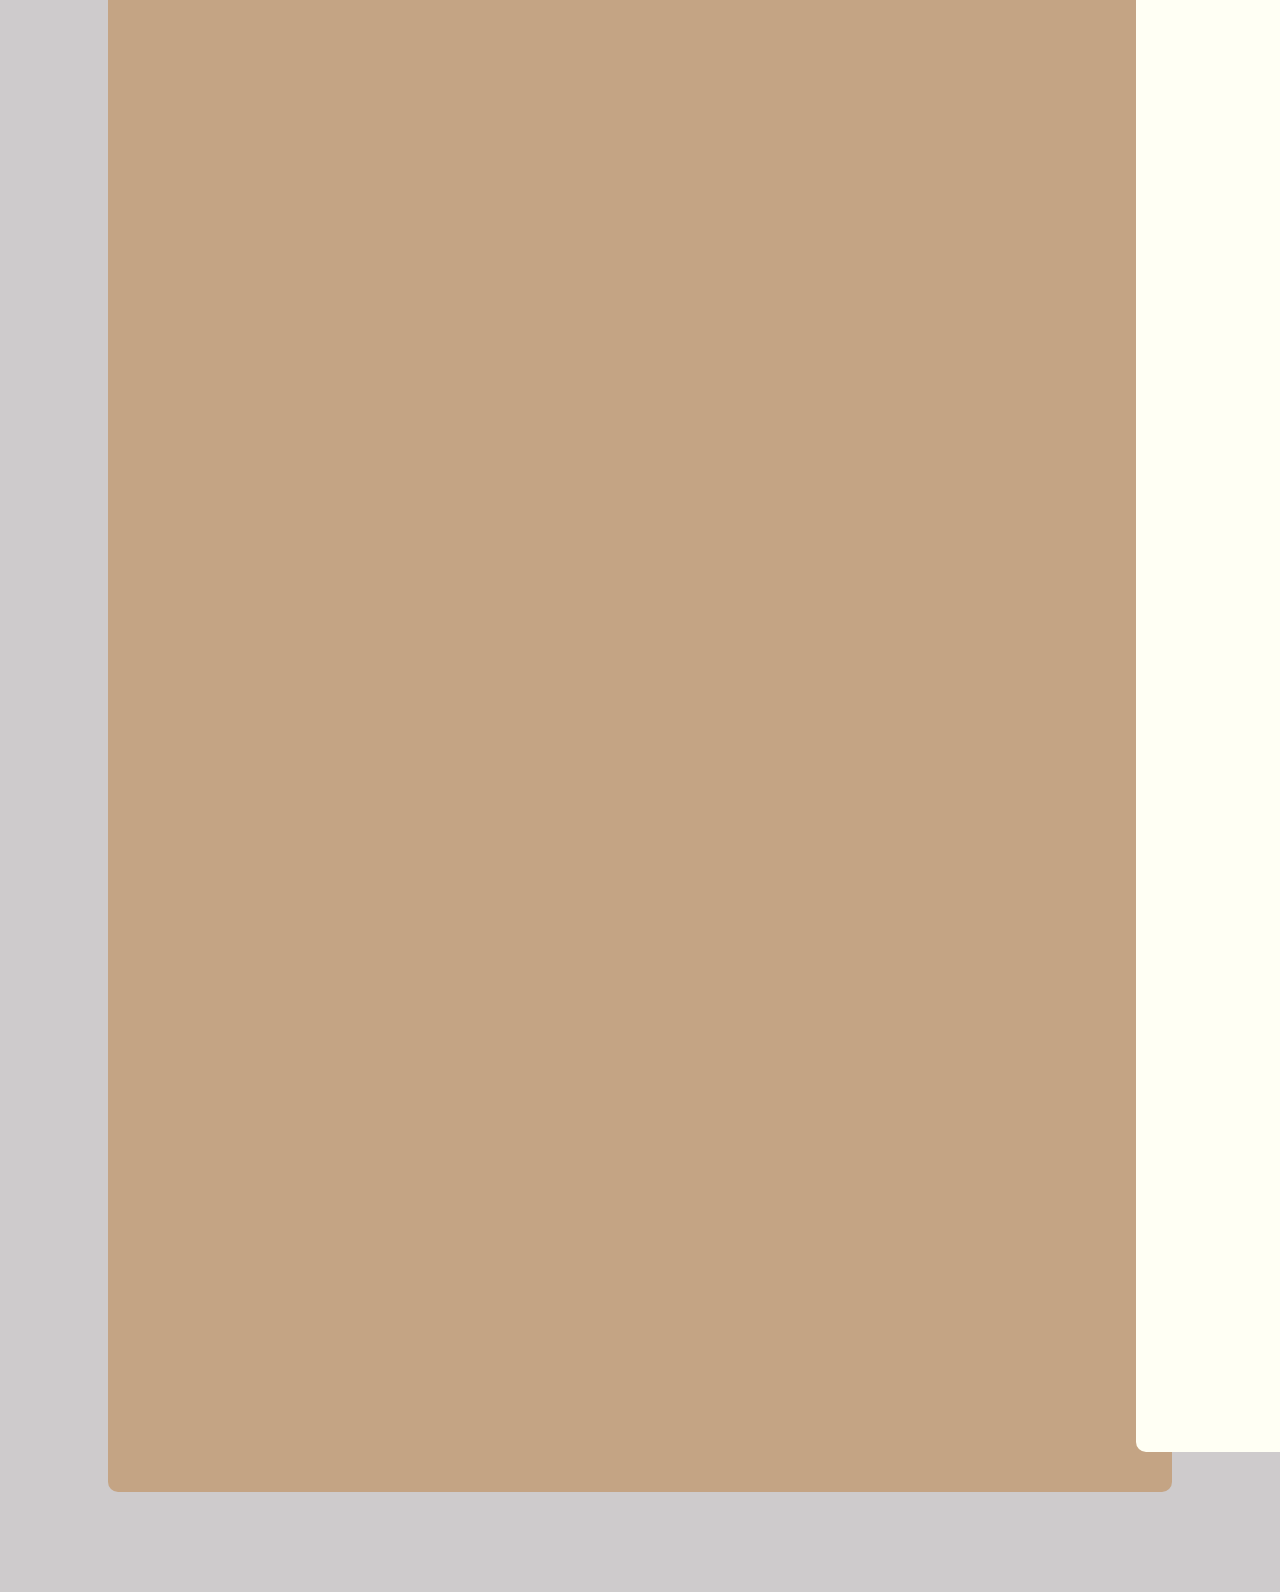
<file: website/Characters.html>
<html>
<head>
  <title>Characters</title>
<link rel="stylesheet" href="main.css">
</head>
  
  
<body style="background-image: url('titlepage_03.jpg')">
  
  <div class=" Menu_bar">
       <a href= "index.html">Home Page</a>
       <a href="Characters.html">Characters</a>
       <a href="creators.html"> Creators </a>
       <a href= "General_information.html"> General Information </a> 
    </div>
 
  
<div class="flex-container">
  <div class="name">
  <h1>Barbra Finch </h1>
  </div>
  
  <h2> 1944 - 1960 </h2>
  
  
  <div class="portrait">
    <img src="barbra.jpg" alt="Barbra_portrait">
  </div>
  <div class="maintext"> 
    <h1>Overview</h1>
    Barbara Finch, the daughter of Grandma Edie and a former child actress destined for fame, finds her tragic tale explored through an engaging comic book and RPG-style gameplay. The narrative immerses players in the fateful night of her mysterious disappearance, where her ear is the only trace left behind, discovered inside a music box.
  <br>The comic presents a chilling account, weaving a story about Halloween monsters and a "man with a hook," that killed Barbra. Her boyfriend's abandoned crutch and fantastical nature create an eerie and unsettling retelling of a morbid tragedy, blurring the lines of a supernatural fiction and grief ridden reality.
   </div>
  
    <div class="bugs">
   <h2>Common Bugs:</h2>
  <ul>
  <li> Getting stuck at the fridge: when walking towards the fridge during the “old fridge rattled and grew still" text, don’t hesitate and walk directly at the fridge, else risking that you might get stuck, only being able to crouch. To get out just close and restart the game. This bug has not been patched specifically.</li>
  <li>Unable to use the crutch: After attaining Barbra’s boyfriend's crutch, some players couldn't swing the crutch as it would clip through everything else. If the crutch is clipping through objects instead of hitting them, lower your graphics settings, e.g: “ultra” to “low” for this section. After Barbras chapter you can return the quality.</li>
  </ul>
    </div>
  </div>
  
    
  
</body>

</html>
</file>
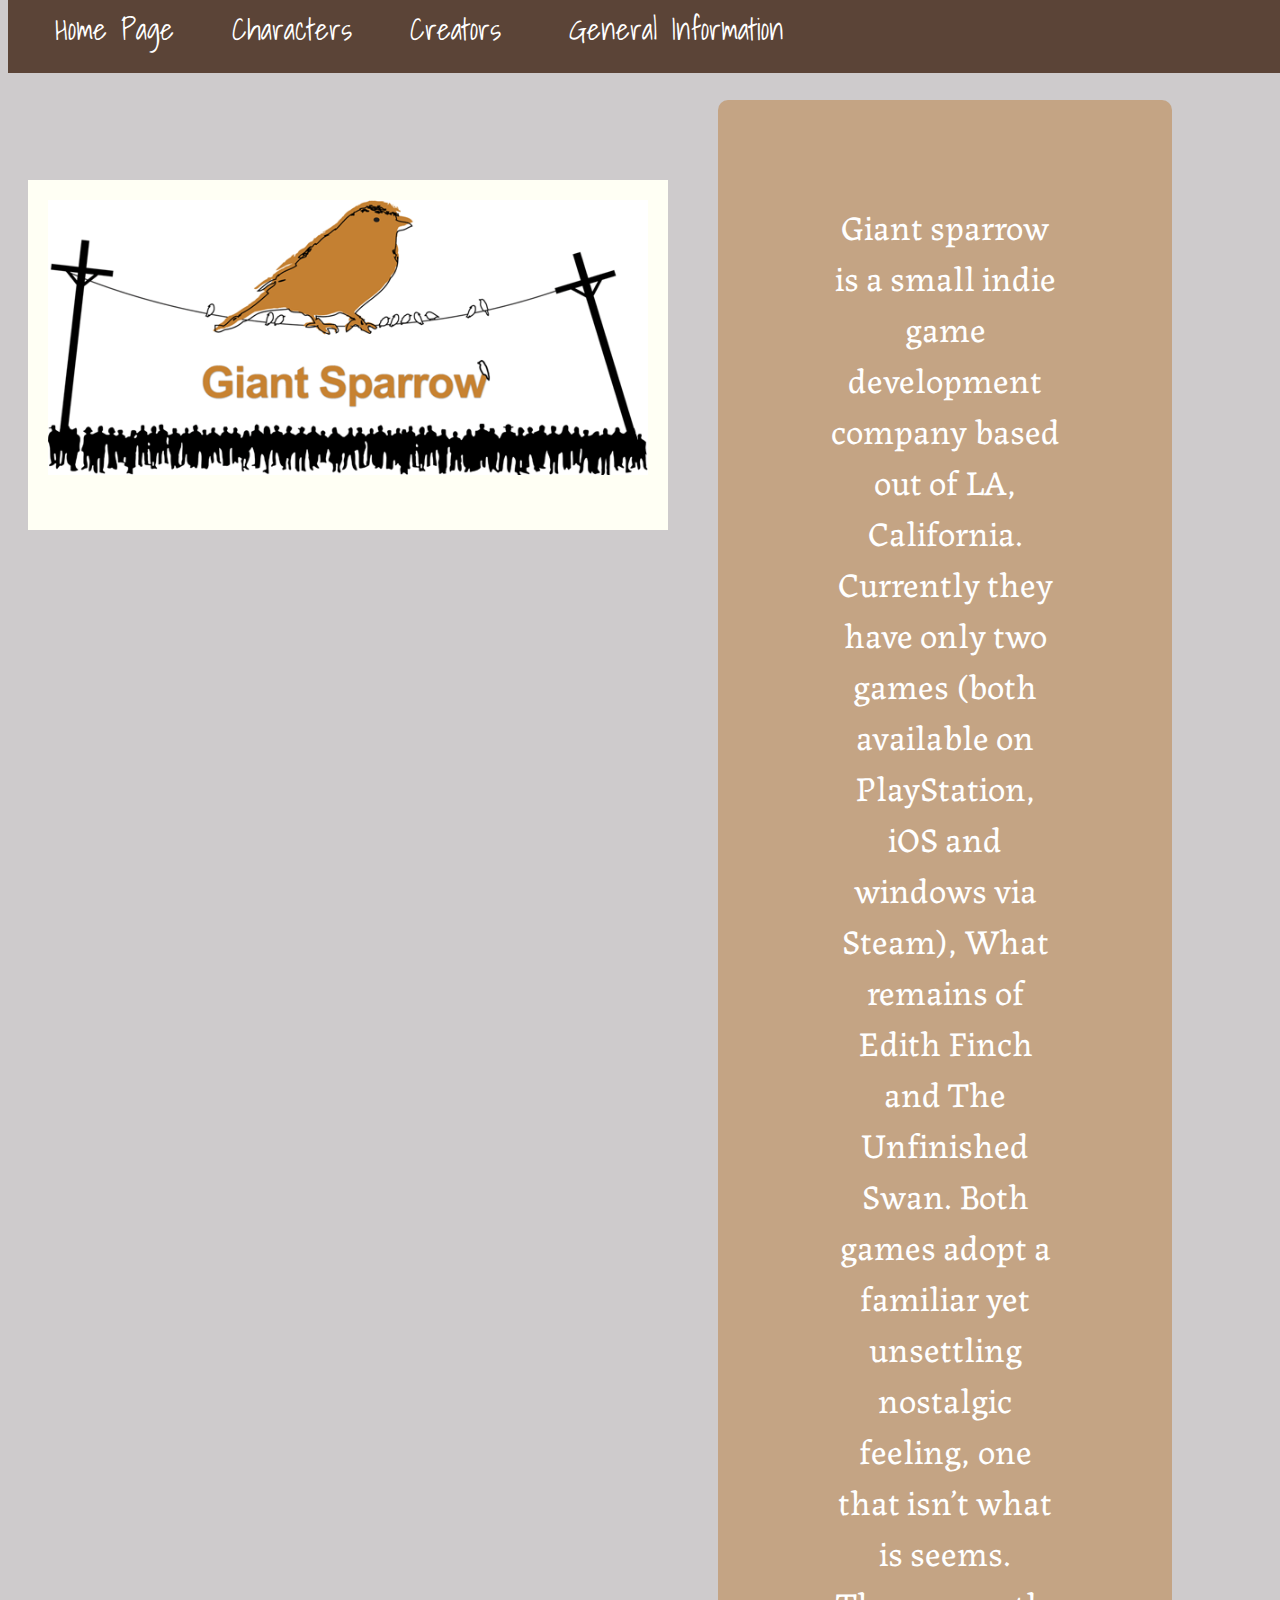
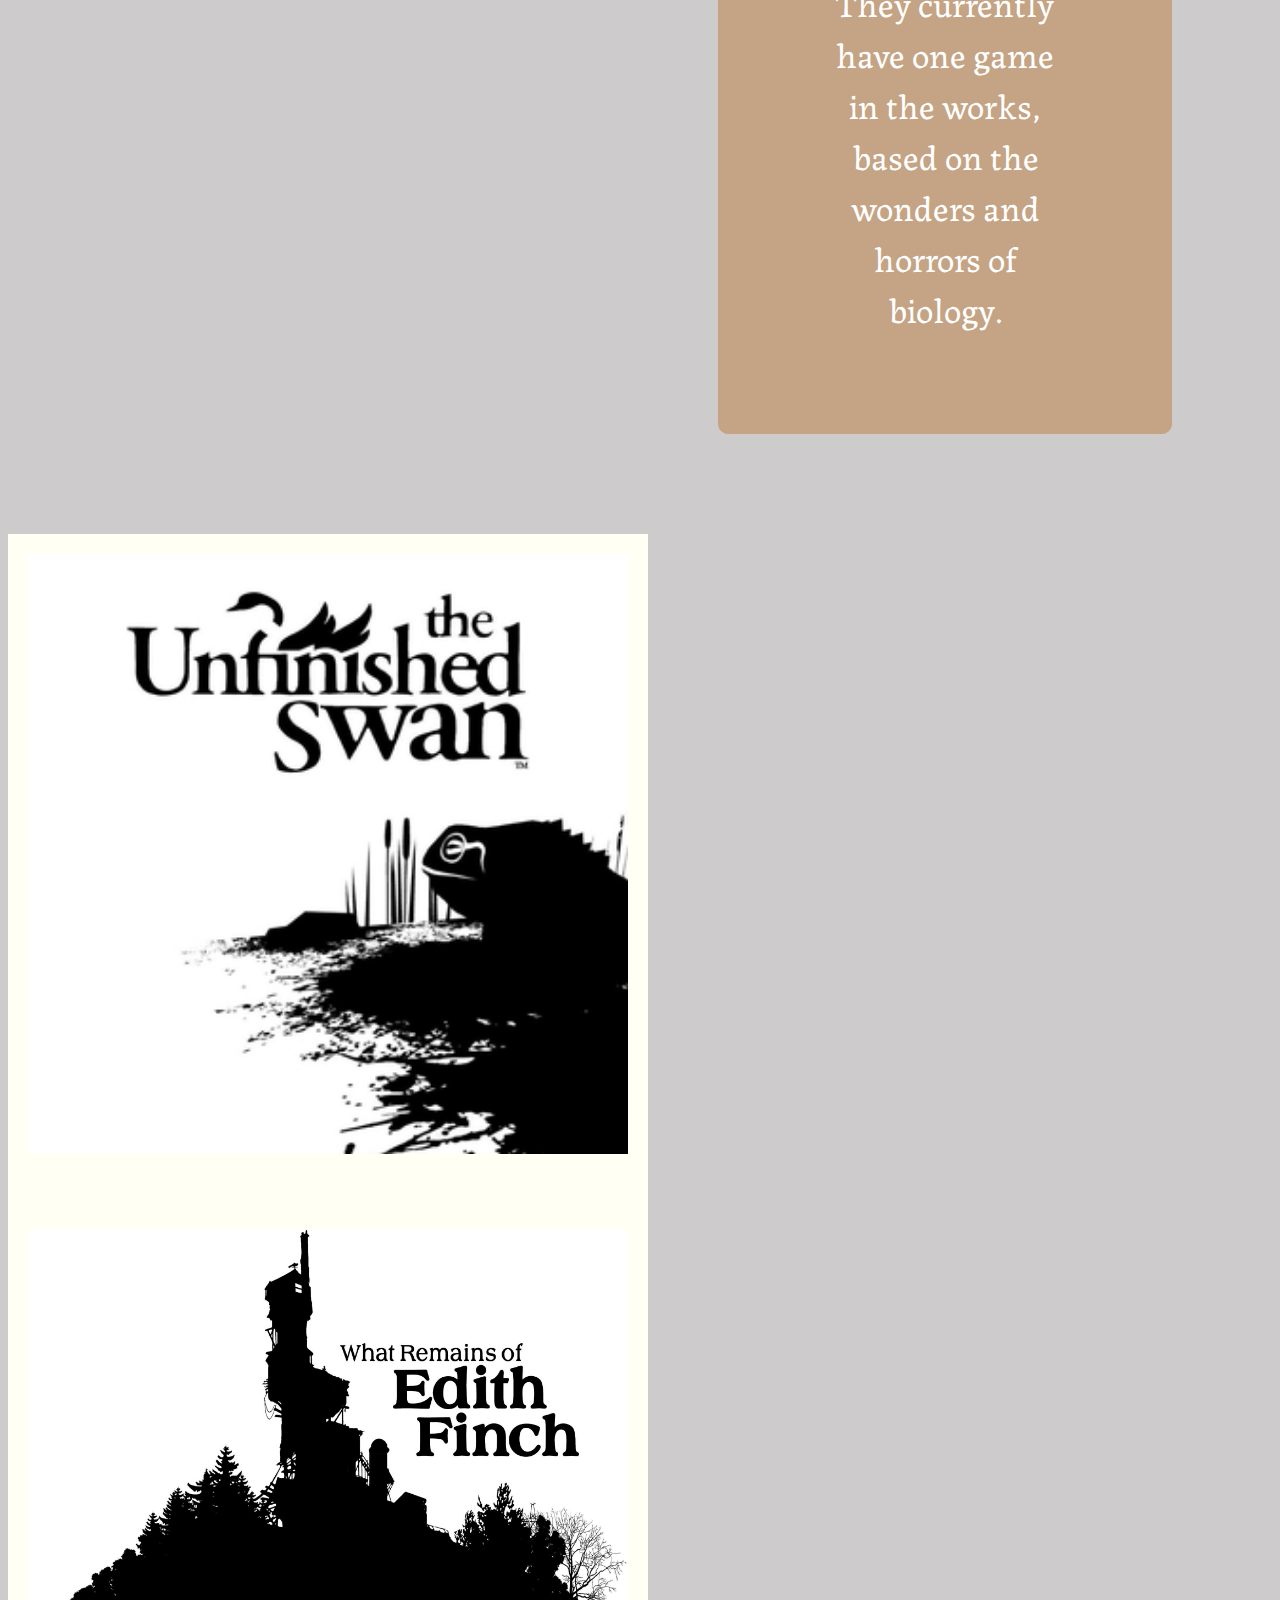
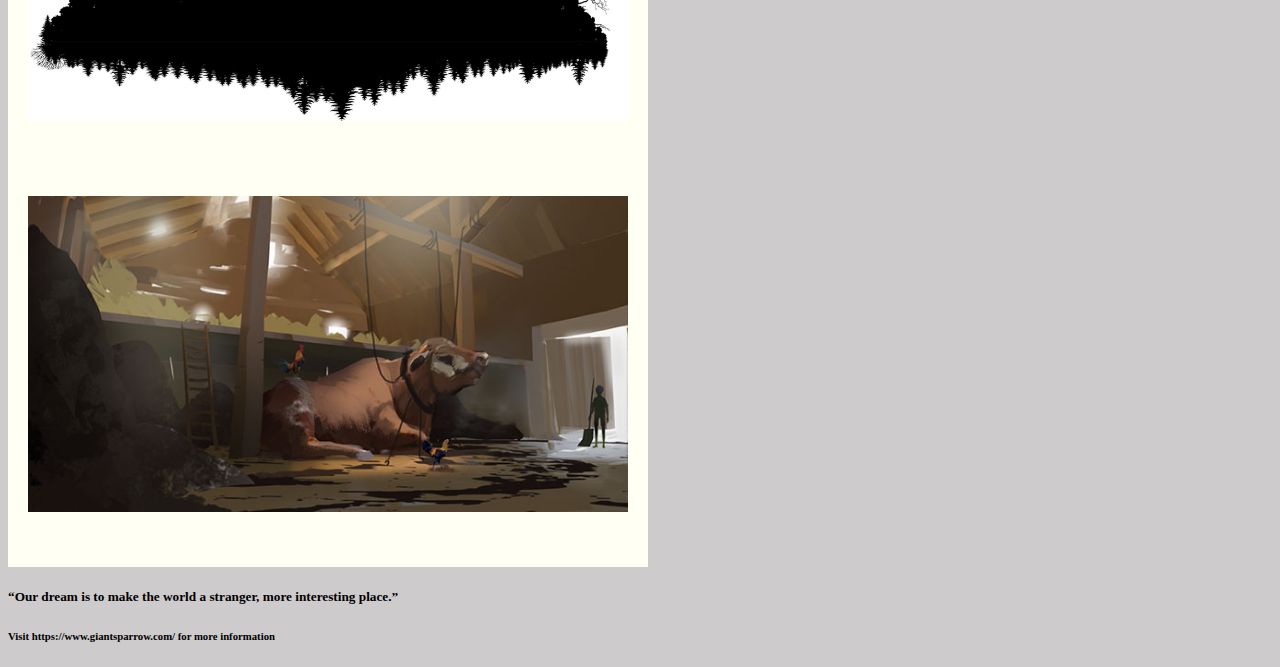
<file: website/creators.html>
<html>

<head>
<title>Creators</title>
<link rel="stylesheet" href="main.css">

</head>

<body>
   <div class=" Menu_bar">
       <a href= "index.html">Home Page</a>
       <a href="Characters.html">Characters</a>
     <a href="creators.html"> Creators </a>
       <a href= "General_information.html"> General Information </a> 
    </div>
     
 <div class="giantsparrow">
<img src="giantsparrow.jpg" alt="Giant sparrow logo">
  </div>

  <div class="flex-container">
    
 <p>Giant sparrow is a small indie game development company based out of LA, California.
<br>Currently they have only two games (both available on PlayStation, iOS and windows via Steam), What remains of Edith Finch and The Unfinished Swan. Both games adopt a familiar yet unsettling nostalgic feeling, one that isn’t what is seems.
<br>They currently have one game in the works, based on the wonders and horrors of biology.
   
    </p>
  
  </div>


<img src="creators1.jpg" alt="The_unfinished_swan">
<img src="creators2.jpg" alt= "WROEF">
<img src="creators3.jpg" alt= "upcominggame">
  
  
<h5> “Our dream is to make the world a stranger, more interesting place.”
  </h5>
  
 <h6>
 Visit https://www.giantsparrow.com/ for more information
  </h6>
  
</body>

</html>
</file>
<file: docs/main.css>
@import url('https://fonts.googleapis.com/css2?family=Labrada:wght@500&display=swap');
@import url('https://fonts.googleapis.com/css2?family=Lora:wght@467&family=Shadows+Into+Light&display=swap');

body{ 
  background-color: rgb(206, 203, 204);
  margin:0;
  padding:0;


}

.Menu_bar{ /*formatting the menu bar*/
  background-color: rgb(91, 68, 55);
  position: fixed;
  top: 0;
  width: 100%;
  padding-top: 5px;
  padding-bottom:20px;
  z-index: 1;
}
.Menu_bar a:hover { /*the format when someone hovers over the link*/
  color: black;
}
.Menu_bar a{ /*formatting the menu options, the options inside the menu bar.*/
  color:white;
  font-family: "Shadows into light";
  text-decoration: none;  
   margin: 15px 27px;
  text-align: left;
  font-size: 30px;
}
.Menu_bar a.active {/* Add a color to the active link */
  background-color: #04AA6D;
  color: white;
}



.Title{ /* Formatting the title page */      
  /* format the background*/
  background-repeat: no-repeat;
  background-size: cover;
  background-position: center;
  background-attachment: fixed;
  transform: translateY(12);
  height:100%;
  width:100%;
  padding-top:300px;
  padding-left:50px;
  margin-top: 70px;


  font-size: 90px;
  font-family: "Lora"; 
  color: white;
}





p { /* formatting the text blocks on the page, */
  background-repeat: no-repeat; 
  background-size: 100%;
  background-repeat: no-repeat;
  background-attachment: fixed;
  transform: translateY(12);
  margin: 30px 30px;
  text-align: center;
  font-size: 35px;
  color: white;
  font-family: "Labrada";
  padding: 50px 60px;
  border-radius: 19px;

}

img{ /*formating the images and making them look like polaroids*/
  width:600px;
  padding: 20px 20px 55px 20px;
  background-color: rgb(255,255,244);
  

}



/*photo formating*/
#Calvinsroom{
  top: 10px;
  left: 20px;
  transform: rotate(5deg);
}

#Mollysroom{
  top: 500px;
  left: 300px;
  transform: rotate(-5deg);
}

#Ediesroom{
  top: 10px;
  left: 800px;
  transform: rotate(-15deg);
 
}

#pictures1{
  height: 1000px;
  width: 100%;
  position: relative;
}

.game {
  position: absolute;
}


.captions{ 
  font-size: 10px;
}

/*Formatting the text in the General page*/
h1{ 
  font-family: "Labrada";
  font-size: 70px;
  
}

h2{
  font-family: "Labrada";
  font-size: 30px;
  
}

h3{
  font-family: "Lora";
  font-size: 20px;
}

.captions{ 
 font-family: "Shadows into light";
  font-size: 18px; 
  
}
.character{
    color:white;
}








/*Formatting thats explicit to the "characters" page*/
.textbox{ 
  background-color: rgb(255,255,244);
  padding:20px;
  border-radius: 10px;
  font-size: 20px;
  font-family: "Shadows into light";
  box-shadow: 10px 10px 10px gray;

}

.row {
  display: flex;
  justify-content: space-evenly;
  flex-wrap: wrap;
  gap:10px 20px;

}

.maintext{
  width: 650px;
}

.bugs{
  margin: 100px 40px;
  font-size: 30px;
}

strong{
  font-size:30px;
}

body{
  background-repeat: no-repeat;
  background-size: cover;
  background-position: center;
  background-attachment: fixed;
  transform: translateY(12);
  
}

.portrait{
 width:350px;
 box-shadow: 10px 10px 10px gray;
}

 .name{
  text-align: center;
  text-decoration:overline;
  text-shadow: #7d6446 2px 2px 4px;

 }
 
  


/* formatting the Character page*/
.Brownbackground{
 background-color: rgb(196, 164, 132);
  padding:20px;
  border-radius: 10px;
  margin: 100px 100px;
  color:black;
  display: inline-block;
  text-align: left;
}

.flex-wrap{
  flex-wrap: wrap;
  display: flex;
}

.finance{ 
  background-color: rgb(255, 155, 244);
  border-radius: 10px;
  margin: 30px;
  padding:10px;
  font-size:20px;
}

.time{
   background-color: rgb(155, 255, 244);
  border-radius: 10px;
   margin: 30px;
  padding:10px;
  font-size:20px;
  
}

.players{
   background-color: rgb(255, 255, 144);
  border-radius: 10px;
   margin: 30px;
  padding:10px;
  font-size: 25px;
}

.publishers{
   background-color: rgb(255, 255, 244);
  border-radius: 10px;
   margin: 30px;
  padding:10px;
  font-size:30px;
}
  

/*formatting the creators page*/

.creator{
  display:flex;
 justify-content: center;
 gap:40px;
 margin-bottom:30px;

}


.creatortext{
  width:500px;
}

.creatorimage{
  display:flex;
  justify-content:space-between;
}

h5{
  padding:20px;
  background-color:white;
  font-family:"Shadows into light";
  font-size:55px;
  text-align:center;
  width:fit-content;
  border-radius: 9px;

}

h6{
  font-size:40px;
  text-align:center;
  color:white;


}

.quote{
  display:flex;
  justify-content:center;
}


.resize{
  width: 50%;
}

.thecreator{
  text-align:center;


}

.gameimg{
display:flex;
justify-content:center

}

/*formatting for general informatiion*/

strong{
  font-size:40px;
}
</file>
<file: website/main.css>
@import url('https://fonts.googleapis.com/css2?family=Labrada:wght@500&display=swap');
@import url('https://fonts.googleapis.com/css2?family=Lora:wght@467&family=Shadows+Into+Light&display=swap');

body{ 
  background-color: rgb(206, 203, 204);
}

.Menu_bar{ /*formatting the menu bar*/
  background-color: rgb(91, 68, 55);
  overflow: hidden;
  position: fixed;
  top: 0;
  width: 100%;
  padding-top: 5px;
  padding-bottom:20px
}
.Menu_bar a:hover { /*the format when someone hovers over the link*/
  color: black;
}
.Menu_bar a{ /*formatting the menu options, the options inside the menu bar.*/
  color:white;
  font-family: "Shadows into light";
  text-decoration: none;  
   margin: 15px 27px;
  text-align: left;
  font-size: 30px;
}
.Menu_bar a.active {/* Add a color to the active link */
  background-color: #04AA6D;
  color: white;
}



div{ /* Formatting the title page */      
  /* format the background*/
  background-repeat: no-repeat;
  background-size: cover;
  background-position: center;
  background-attachment: fixed;
  transform: translateY(12);
  padding: 80px 50px 200px 20px; 
}


.Title{/* format the text*/
  font-size: 90px;
  font-family: "Lora"; 
  color: white;
}



p { /* formatting the text blocks on the page, */
  background-repeat: no-repeat; 
  background-size: 100%;
  background-repeat: no-repeat;
  background-attachment: fixed;
  transform: translateY(12);
  margin: 30px 30px;
  text-align: center;
  font-size: 35px;
  color: white;
  font-family: "Labrada";
  padding: 50px 60px;
  border-radius: 19px;

}

img{ /*formating the images and making them look like polaroids*/
  width:600px;
  padding: 20px 20px 55px 20px;
  background-color: rgb(255,255,244);
  
  

}



/*photo formating*/
.help{
  margin:10px 30px 5px 30px;
  float:left;
  
  
}

.pls{
  margin:10px 30px 5px 30px;
  float:right;
}

.ded{
  margin:10px 30px 0px 0px;
 
}


.captions{ 
  font-size: 10px;
}

/*Formatting the text in the General page*/
h1{ 
  font-family: "Labrada";
  font-size: 50px;
  
}

h2{
  font-family: "Labrada";
  font-size: 30px;
}

h3{
  font-family: "Lora";
  font-size: 20px;
}

.captions{ 
 font-family: "Shadows into light";
  font-size: 18px; 
  
}
.character{
    color:white;
}

/*Formatting thats explicit to the "characters" page*/
.maintext{
 background-color: rgb(255,255,244);
  padding:20px;
  border-radius: 10px;
  font-size: 20px;
  margin-right: 400px;
  margin-left:10px;
  margin-top:30px;
  margin-bottom:20px;
  font-family: "Shadows into light";

 

  
}

.bugs{
  background-color: rgb(255,255,244);
  padding:20px;
  border-radius: 10px;
  margin: 100px 40px;
  font-size: 30px;
  font-family: "Lora";
 
  
}

strong{
  font-size:30px;
}

body{
  background-repeat: no-repeat;
  background-size: cover;
  background-position: center;
  background-attachment: fixed;
  transform: translateY(12);
}

.portrait{

 
  
}


/* formatting the Character and general information page*/
.flex-container{
 background-color: rgb(196, 164, 132);
  padding:20px;
  border-radius: 10px;
  margin: 100px 100px;
  color:black;
  display: flex;
  text-align: left;
  
  
  
}

.finance{ 
  background-color: rgb(255, 155, 244);
  border-radius: 10px;
  margin: 30px;
  padding:10px;
  font-size:20px;
}

.time{
   background-color: rgb(155, 255, 244);
  border-radius: 10px;
   margin: 30px;
  padding:10px;
  font-size:20px;
  
}

.players{
   background-color: rgb(255, 255, 144);
  border-radius: 10px;
   margin: 30px;
  padding:10px;
  font-size: 25px;
}

.publishers{
   background-color: rgb(255, 255, 244);
  border-radius: 10px;
   margin: 30px;
  padding:10px;
  font-size:30px;
}
  

/*formatting the creators page*/
.giantsparrow{
  background-repeat: no-repeat;
  background-size: cover;
  background-position: center;
  background-attachment: fixed;
  transform: translateY(12);
  padding: 80px 50px 200px 20px; 
  float:left;

}

.creators{
  text-align: left;
  margin:10px 20px;
  padding: 15px 15px 5px 10px;
  float:right;
  
  
}
</file>
